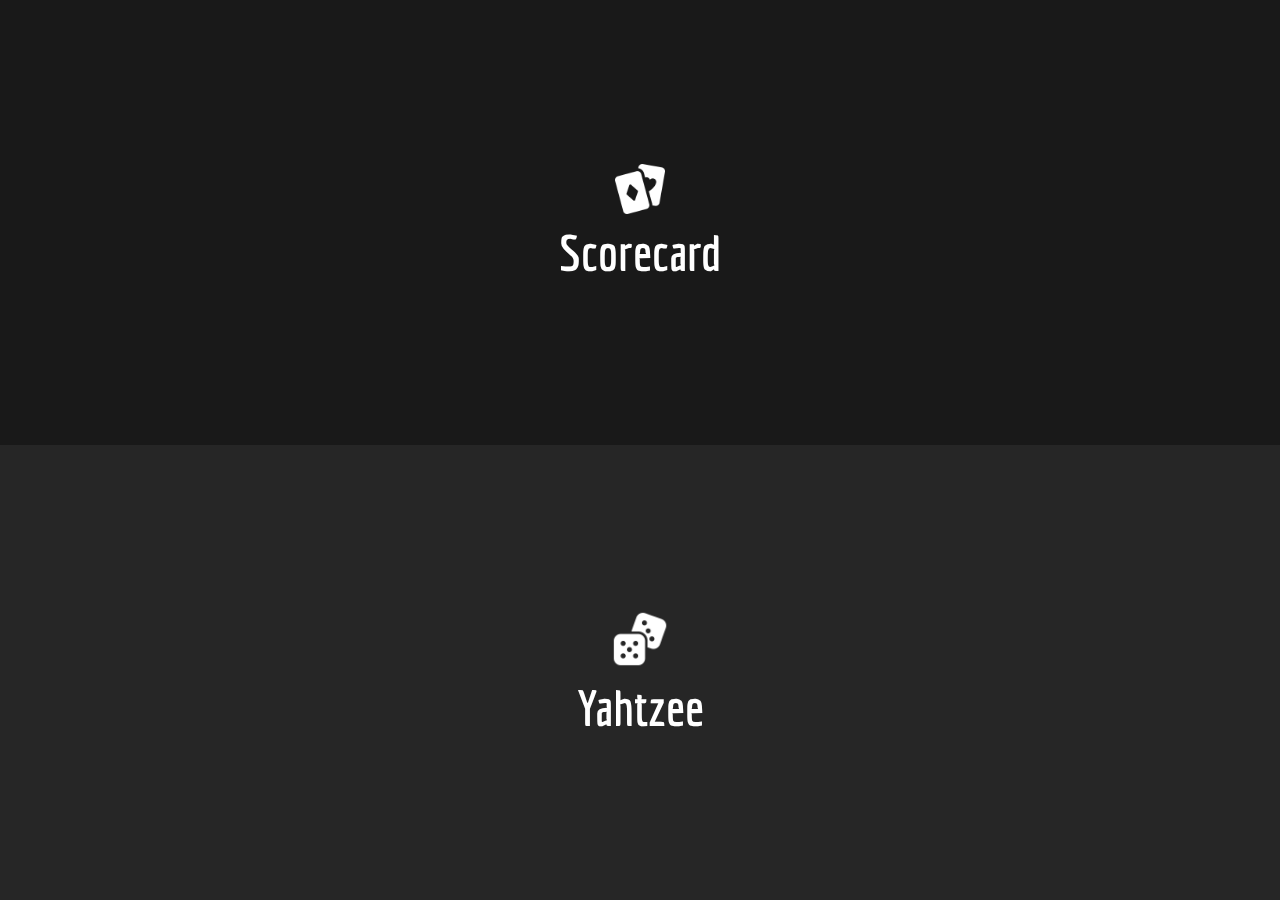
<file: score/index.html>
<!DOCTYPE html>
<html lang="en">
<head>
  <meta charset="UTF-8">
  <meta name="viewport" content="width=device-width, initial-scale=1.0">
  <title>Scorecard</title>
  <link href="https://fonts.googleapis.com/css?family=Economica&display=swap" rel="stylesheet">

  <!-- Icons for various platforms -->
  <link rel="icon" href="/score/assets/images/favicon.ico" type="image/x-icon">
  <link rel="apple-touch-icon" sizes="180x180" href="/score/assets/images/icon-180.png">
  <link rel="icon" type="image/png" sizes="192x192" href="/score/assets/images/icon-192.png">
  <link rel="icon" type="image/png" sizes="512x512" href="/score/assets/images/icon-512.png">

  <!-- Web Manifest for Android -->
  <link rel="manifest" href="/score/assets/manifest.json">

  <style>
    * {
      margin: 0;
      padding: 0;
      box-sizing: border-box;
    }

    html, body {
      height: 100%;
    }

    body {
      display: grid;
      grid-template-rows: repeat(auto-fit, 1fr);
      height: 100vh; /* Full viewport height */
      /* Add this line to remove tap highlight on mobile */
      -webkit-tap-highlight-color: rgba(0,0,0,0);
    }

    a {
      text-decoration: none;
      /* Add this line to ensure links also do not show highlight */
      -webkit-tap-highlight-color: rgba(0,0,0,0);
    }

    .section {
      display: flex;
      justify-content: center;
      align-items: center;
      text-align: center;
      color: white;
    }

    .section:nth-child(odd) {
      background-color: rgba(0, 0, 0, 0.9);
    }
    .section:nth-child(even) {
      background-color: rgba(0, 0, 0, 0.85);
    }

    h1 {
      font-size: 50px;
      font-family: 'Economica', sans-serif;
    }
  </style>
</head>
<body>
  <a href="/score/scorecard" class="section">
    <h1>
      <img src="/score/assets/images/cards.png" alt="Playing Cards" style="height: 50px; width: auto; filter: brightness(0) invert(1);"><br>
      Scorecard
    </h1>
  </a>
  <a href="/score/yahtzee" class="section">
    <h1>
      <img src="/score/assets/images/dice.png" alt="Dice" style="height: 60px; width: auto; filter: brightness(0) invert(1);"><br>
      Yahtzee
    </h1>
  </a>
</body>
</html>
</file>
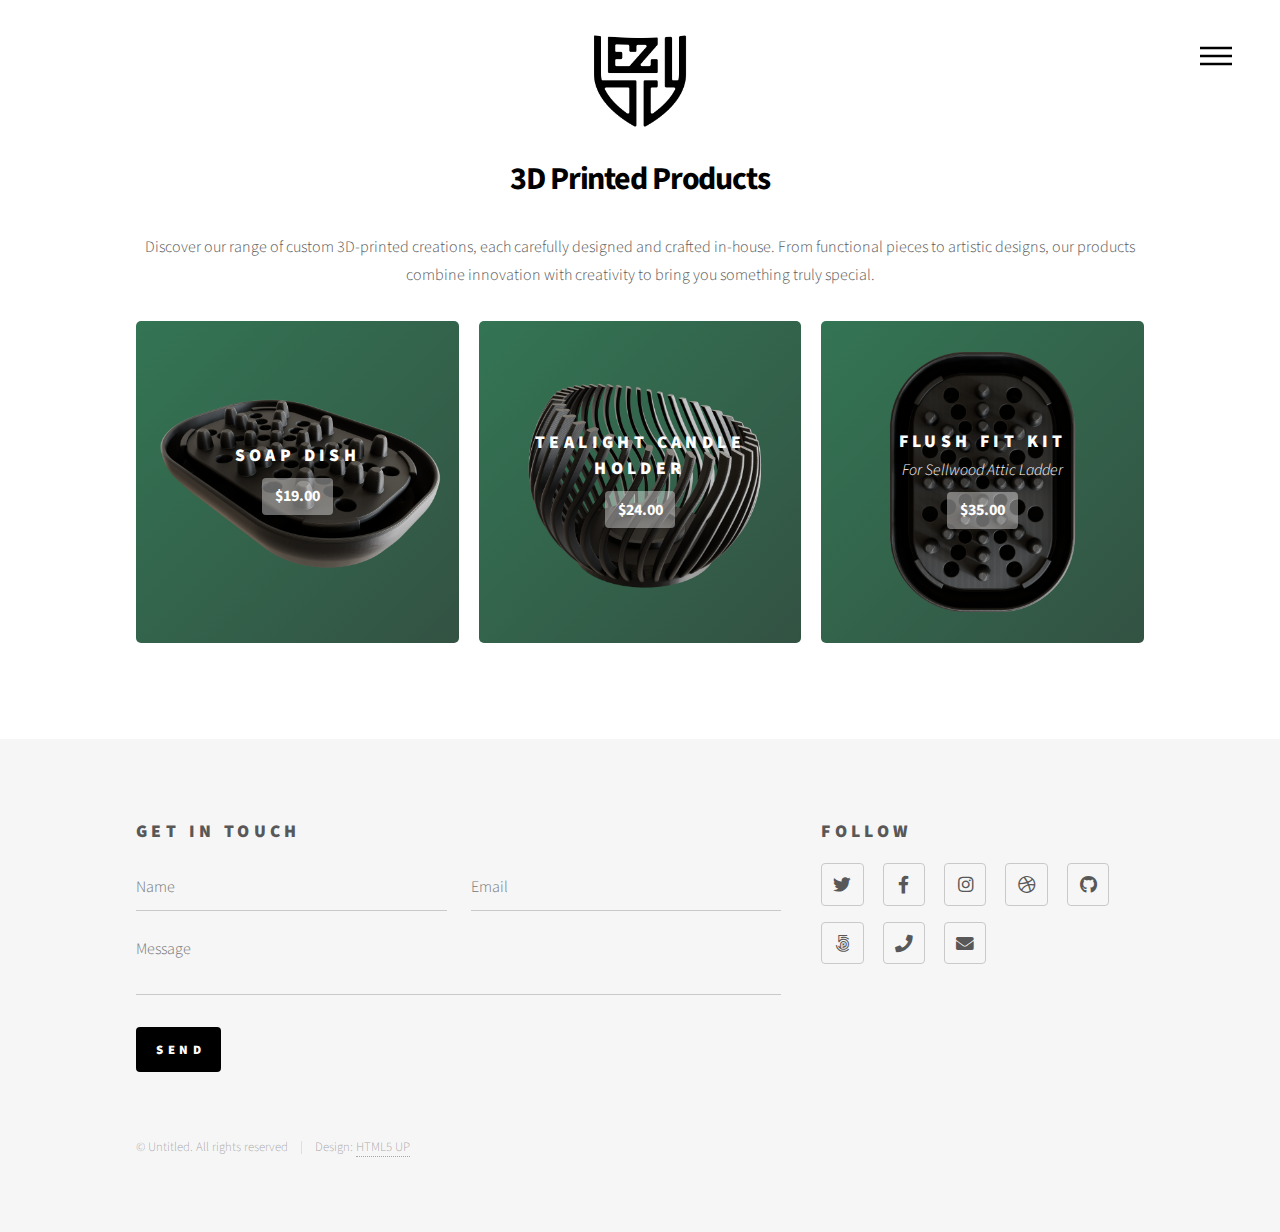
<file: 3d-printed-products.html>
<!DOCTYPE HTML>
<html lang="en"></html>
<html>
	<head>
		<title>3D Print Products</title>
		<meta charset="utf-8" />
		<meta name="viewport" content="width=device-width, initial-scale=1, user-scalable=no" />
		<link rel="stylesheet" href="assets/css/main.css" />
		<noscript><link rel="stylesheet" href="assets/css/noscript.css" /></noscript>
	</head>
	<body class="is-preload">
		<!-- Wrapper -->
			<div id="wrapper">

				<!-- Header -->
					<header id="header">
						<div class="inner">

							<!-- Logo -->
								<a href="/" class="logo">
									<span class="symbol"><img src="images/bezy-logo.png" alt="" /></span><span class="title"></span>
								</a>

							<!-- Nav -->
								<nav>
									<ul>
										<li><a href="#menu">Menu</a></li>
									</ul>
								</nav>

						</div>
					</header>

		<!-- Menu -->
		<nav id="menu">
			<h2>Menu</h2>
			<ul>
				<li><a href="/">Home</a></li>
				<li><a href="3d-printed-products.html">3D Print Products</a></li>
				<li><a href="3d-printing-service.html">3D printing Service</a></li>
				<li><a href="cad-design.html">CAD Design</a></li>
				<li><a href="3d-rendering.html">3D Rendering</a></li>
				<li><a href="about.html">About</a></li>
				<li><a href="contact.html">Contact</a></li>
			</ul>
		</nav>

				<!-- Main -->
				<div id="main">
					<div class="inner">
						<header>
							<h1>3D Printed Products</h1>
							<p class="center-text">Discover our range of custom 3D-printed creations, each carefully designed and crafted in-house. From functional pieces to artistic designs, our products combine innovation with creativity to bring you something truly special.</p>
						</header>
						<section class="tiles">
							<article class="style00">
								<span class="image">
									<img src="images/products/soap-dish-set/1.png" alt="" />
								</span>
								<a href="product.html?product=soap-dish-set">
									<h2>Soap Dish</h2>
									<div class="price">$19.00</div>
									<div class="content">
										<p>Short description</p>
									</div>
								</a>
							</article>
							<article class="style00">
								<span class="image">
									<img src="images/products/tealight-candle-holder/1.png" alt="" />
								</span>
								<a href="product.html?product=tealight-candle-holder">
									<h2>Tealight Candle Holder</h2>
									<div class="price">$24.00</div>
									<div class="content">
										<p>Short description</p>
									</div>
								</a>
							</article>
							<article class="style00">
								<span class="image">
									<img src="images/products/soap-dish-set/3.png" alt="" />
								</span>
								<a href="product.html">
									<h2>Flush Fit Kit</h2>
									<i>For Sellwood Attic Ladder</i>
									<div class="price">$35.00</div>
									<div class="content">
										<p>Short description</p>
									</div>
								</a>
							</article>
						</section>
					</div>
				</div>

				<!-- Footer -->
					<footer id="footer">
						<div class="inner">
							<section>
								<h2>Get in touch</h2>
								<form method="post" action="#">
									<div class="fields">
										<div class="field half">
											<input type="text" name="name" id="name" placeholder="Name" />
										</div>
										<div class="field half">
											<input type="email" name="email" id="email" placeholder="Email" />
										</div>
										<div class="field">
											<textarea name="message" id="message" placeholder="Message"></textarea>
										</div>
									</div>
									<ul class="actions">
										<li><input type="submit" value="Send" class="primary" /></li>
									</ul>
								</form>
							</section>
							<section>
								<h2>Follow</h2>
								<ul class="icons">
									<li><a href="#" class="icon brands style2 fa-twitter"><span class="label">Twitter</span></a></li>
									<li><a href="#" class="icon brands style2 fa-facebook-f"><span class="label">Facebook</span></a></li>
									<li><a href="#" class="icon brands style2 fa-instagram"><span class="label">Instagram</span></a></li>
									<li><a href="#" class="icon brands style2 fa-dribbble"><span class="label">Dribbble</span></a></li>
									<li><a href="#" class="icon brands style2 fa-github"><span class="label">GitHub</span></a></li>
									<li><a href="#" class="icon brands style2 fa-500px"><span class="label">500px</span></a></li>
									<li><a href="#" class="icon solid style2 fa-phone"><span class="label">Phone</span></a></li>
									<li><a href="#" class="icon solid style2 fa-envelope"><span class="label">Email</span></a></li>
								</ul>
							</section>
							<ul class="copyright">
								<li>&copy; Untitled. All rights reserved</li><li>Design: <a href="http://html5up.net">HTML5 UP</a></li>
							</ul>
						</div>
					</footer>

			</div>

		<!-- Scripts -->
			<script src="assets/js/jquery.min.js"></script>
			<script src="assets/js/browser.min.js"></script>
			<script src="assets/js/breakpoints.min.js"></script>
			<script src="assets/js/util.js"></script>
			<script src="assets/js/main.js"></script>

	</body>
</html>
</file>
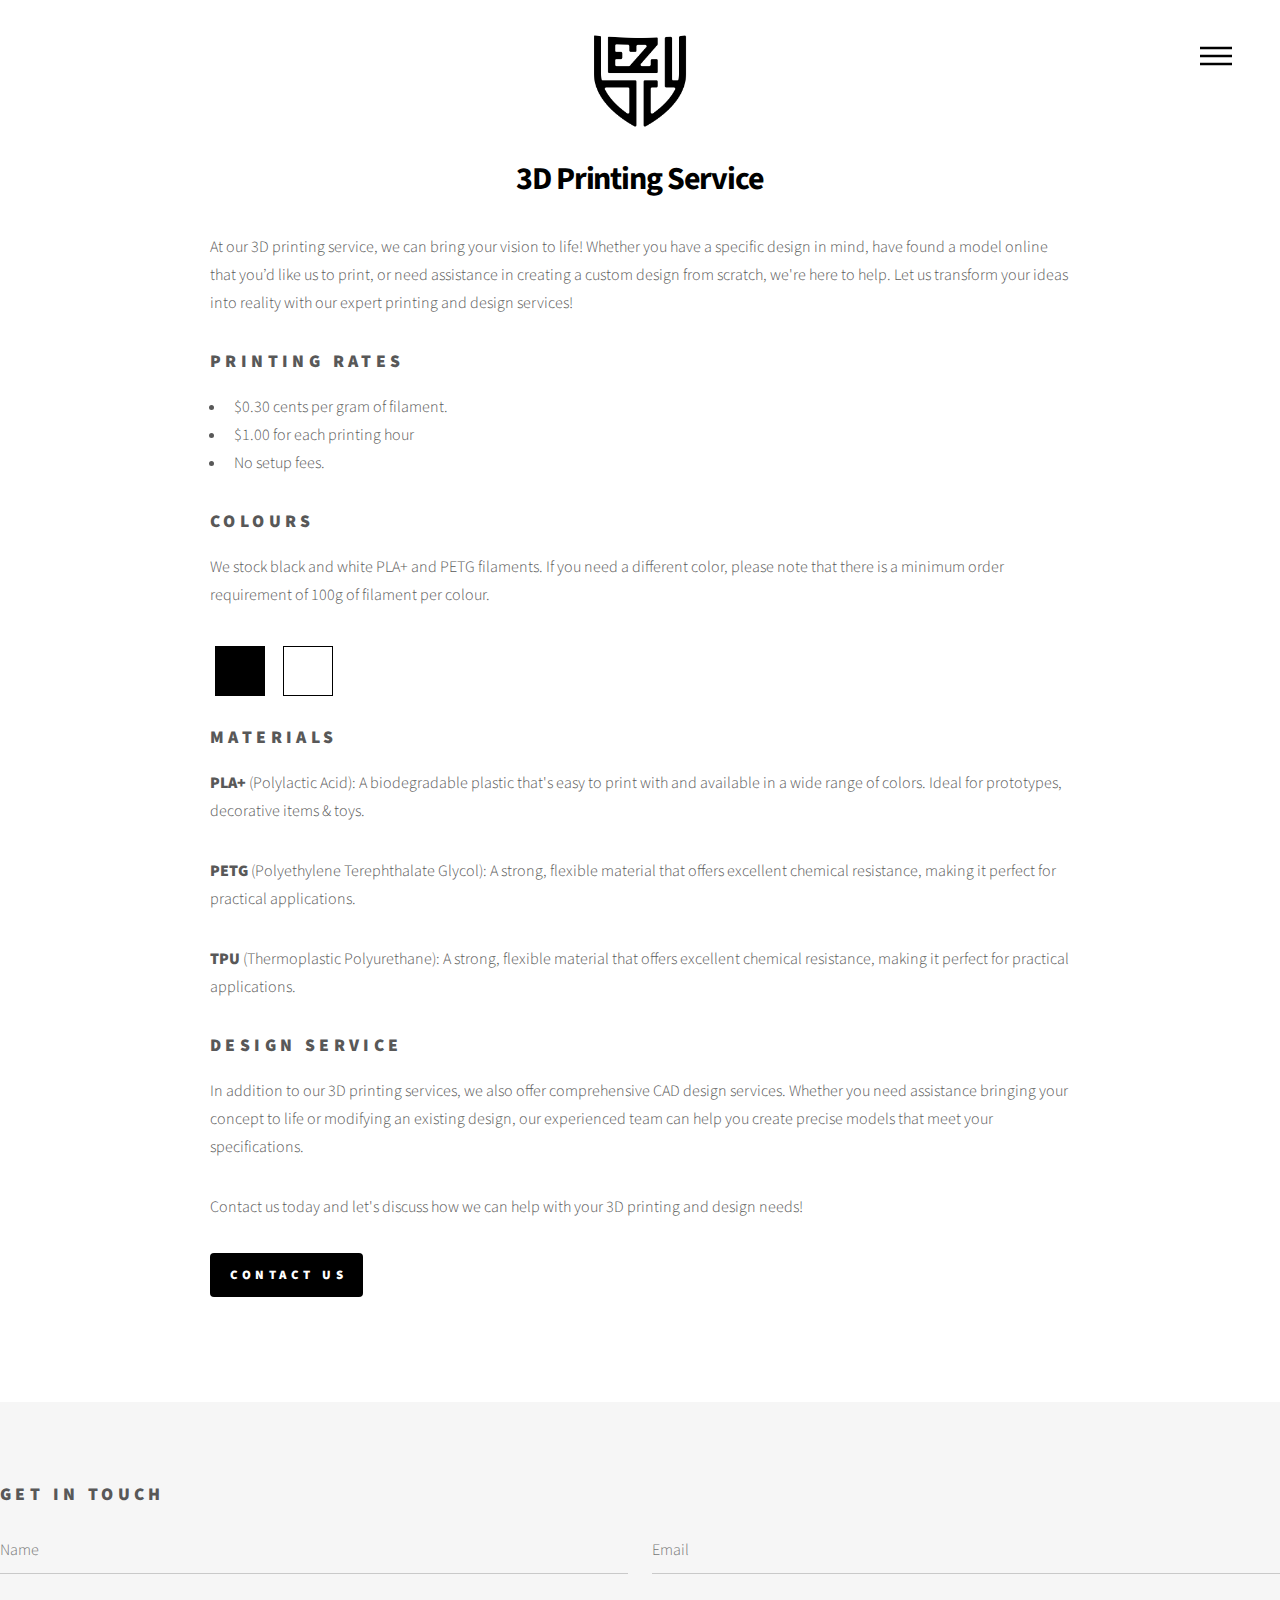
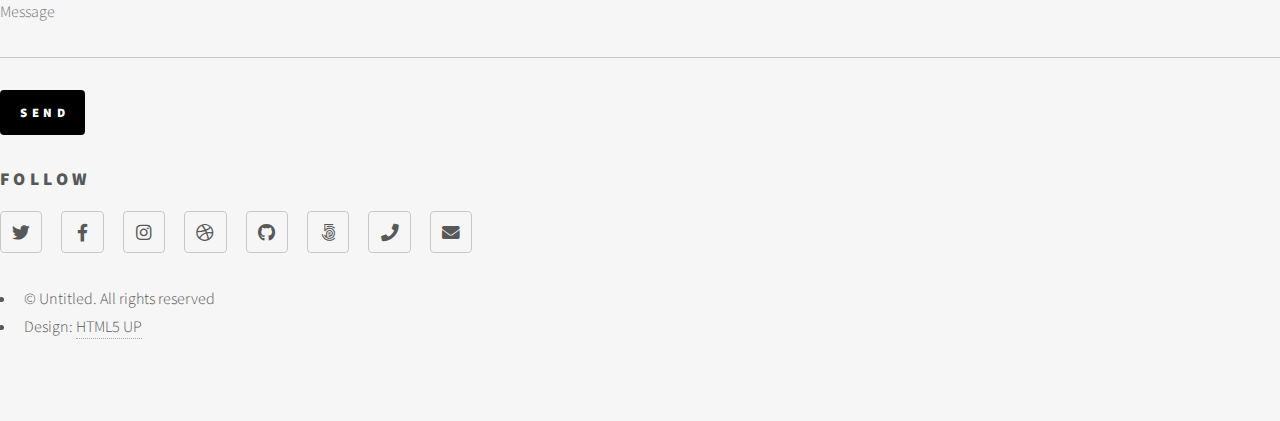
<file: 3d-printing-service.html>
<!DOCTYPE HTML>
<html lang="en">

</html>
<html>

<head>
	<title>Generic - Phantom by HTML5 UP</title>
	<meta charset="utf-8" />
	<meta name="viewport" content="width=device-width, initial-scale=1, user-scalable=no" />
	<link rel="stylesheet" href="assets/css/main.css" />
	<noscript>
		<link rel="stylesheet" href="assets/css/noscript.css" />
	</noscript>
</head>

<body class="is-preload">
	<!-- Wrapper -->
	<div id="wrapper">

		<!-- Header -->
		<header id="header">
			<div class="inner">

				<!-- Logo -->
				<a href="/" class="logo">
					<span class="symbol"><img src="images/bezy-logo.png" alt="" /></span><span class="title"></span>
				</a>

				<!-- Nav -->
				<nav>
					<ul>
						<li><a href="#menu">Menu</a></li>
					</ul>
				</nav>

			</div>
		</header>

		<!-- Menu -->
		<nav id="menu">
			<h2>Menu</h2>
			<ul>
				<li><a href="/">Home</a></li>
				<li><a href="3d-printed-products.html">3D Print Products</a></li>
				<li><a href="3d-printing-service.html">3D printing Service</a></li>
				<li><a href="cad-design.html">CAD Design</a></li>
				<li><a href="3d-rendering.html">3D Rendering</a></li>
				<li><a href="about.html">About</a></li>
				<li><a href="contact.html">Contact</a></li>
			</ul>
		</nav>
		<!-- Main -->
		<div id="main">
			<div class="inner-custom">
				<h1>3D Printing Service</h1>
				<p>At our 3D printing service, we can bring your vision to life! Whether you have a specific design in mind, have found a model online that you’d like us to print, or need assistance in creating a custom design from scratch, we're here to help. Let us transform your ideas into reality with our expert printing and design services!</p>
				<h2>Printing Rates</h2>
				<ul>
					<li>$0.30 cents per gram of filament.</li>
					<li>$1.00 for each printing hour</li>
					<li>No setup fees.</li>
				</ul>
				<h2>Colours</h2>
				<p>We stock black and white PLA+ and PETG filaments. If you need a different color, please note that there is a minimum order requirement of 100g of filament per colour.</p>
				<div class="colour-container">
					<div class="colours black"></div>
					<div class="colours white"></div>
				</div>
				<h2>Materials</h2>
				<p><strong>PLA+</strong> (Polylactic Acid): A biodegradable plastic that's easy to print with and
					available in a wide range of colors. Ideal for prototypes, decorative items & toys.</p>
				<p><strong>PETG</strong> (Polyethylene Terephthalate Glycol): A strong, flexible material that offers
					excellent chemical resistance, making it perfect for practical applications.</p>
					<p><strong>TPU</strong> (Thermoplastic Polyurethane): A strong, flexible material that offers
						excellent chemical resistance, making it perfect for practical applications.</p>
				<h2>Design Service</h2>
				<p>In addition to our 3D printing services, we also offer comprehensive CAD design services. Whether you
					need assistance bringing your concept to life or modifying an existing design, our experienced team
					can help you create precise models that meet your specifications.
					<p>Contact us today and let's discuss how we can help with your 3D printing and design needs!</p>
					<a href="#" class="button primary">Contact us</a>
			</div>
		</div>

		<!-- Footer -->
		<footer id="footer">
			<div class="innerCustom">
				<section>
					<h2>Get in touch</h2>
					<form method="post" action="#">
						<div class="fields">
							<div class="field half">
								<input type="text" name="name" id="name" placeholder="Name" />
							</div>
							<div class="field half">
								<input type="email" name="email" id="email" placeholder="Email" />
							</div>
							<div class="field">
								<textarea name="message" id="message" placeholder="Message"></textarea>
							</div>
						</div>
						<ul class="actions">
							<li><input type="submit" value="Send" class="primary" /></li>
						</ul>
					</form>
				</section>
				<section>
					<h2>Follow</h2>
					<ul class="icons">
						<li><a href="#" class="icon brands style2 fa-twitter"><span class="label">Twitter</span></a>
						</li>
						<li><a href="#" class="icon brands style2 fa-facebook-f"><span class="label">Facebook</span></a>
						</li>
						<li><a href="#" class="icon brands style2 fa-instagram"><span class="label">Instagram</span></a>
						</li>
						<li><a href="#" class="icon brands style2 fa-dribbble"><span class="label">Dribbble</span></a>
						</li>
						<li><a href="#" class="icon brands style2 fa-github"><span class="label">GitHub</span></a></li>
						<li><a href="#" class="icon brands style2 fa-500px"><span class="label">500px</span></a></li>
						<li><a href="#" class="icon solid style2 fa-phone"><span class="label">Phone</span></a></li>
						<li><a href="#" class="icon solid style2 fa-envelope"><span class="label">Email</span></a></li>
					</ul>
				</section>
				<ul class="copyright">
					<li>&copy; Untitled. All rights reserved</li>
					<li>Design: <a href="http://html5up.net">HTML5 UP</a></li>
				</ul>
			</div>
		</footer>

	</div>

	<!-- Scripts -->
	<script src="assets/js/jquery.min.js"></script>
	<script src="assets/js/browser.min.js"></script>
	<script src="assets/js/breakpoints.min.js"></script>
	<script src="assets/js/util.js"></script>
	<script src="assets/js/main.js"></script>

</body>

</html>

<style>	.colours {
	width: 50px;
	height: 50px;
	border: 1px solid black;
	display: inline-block;
	margin-bottom: 20px;
	margin-right: 10px;
}
.black {
	background-color: black;
}
.white {
	background-color: white;
	border: 1px solid black;
}</style>
</file>
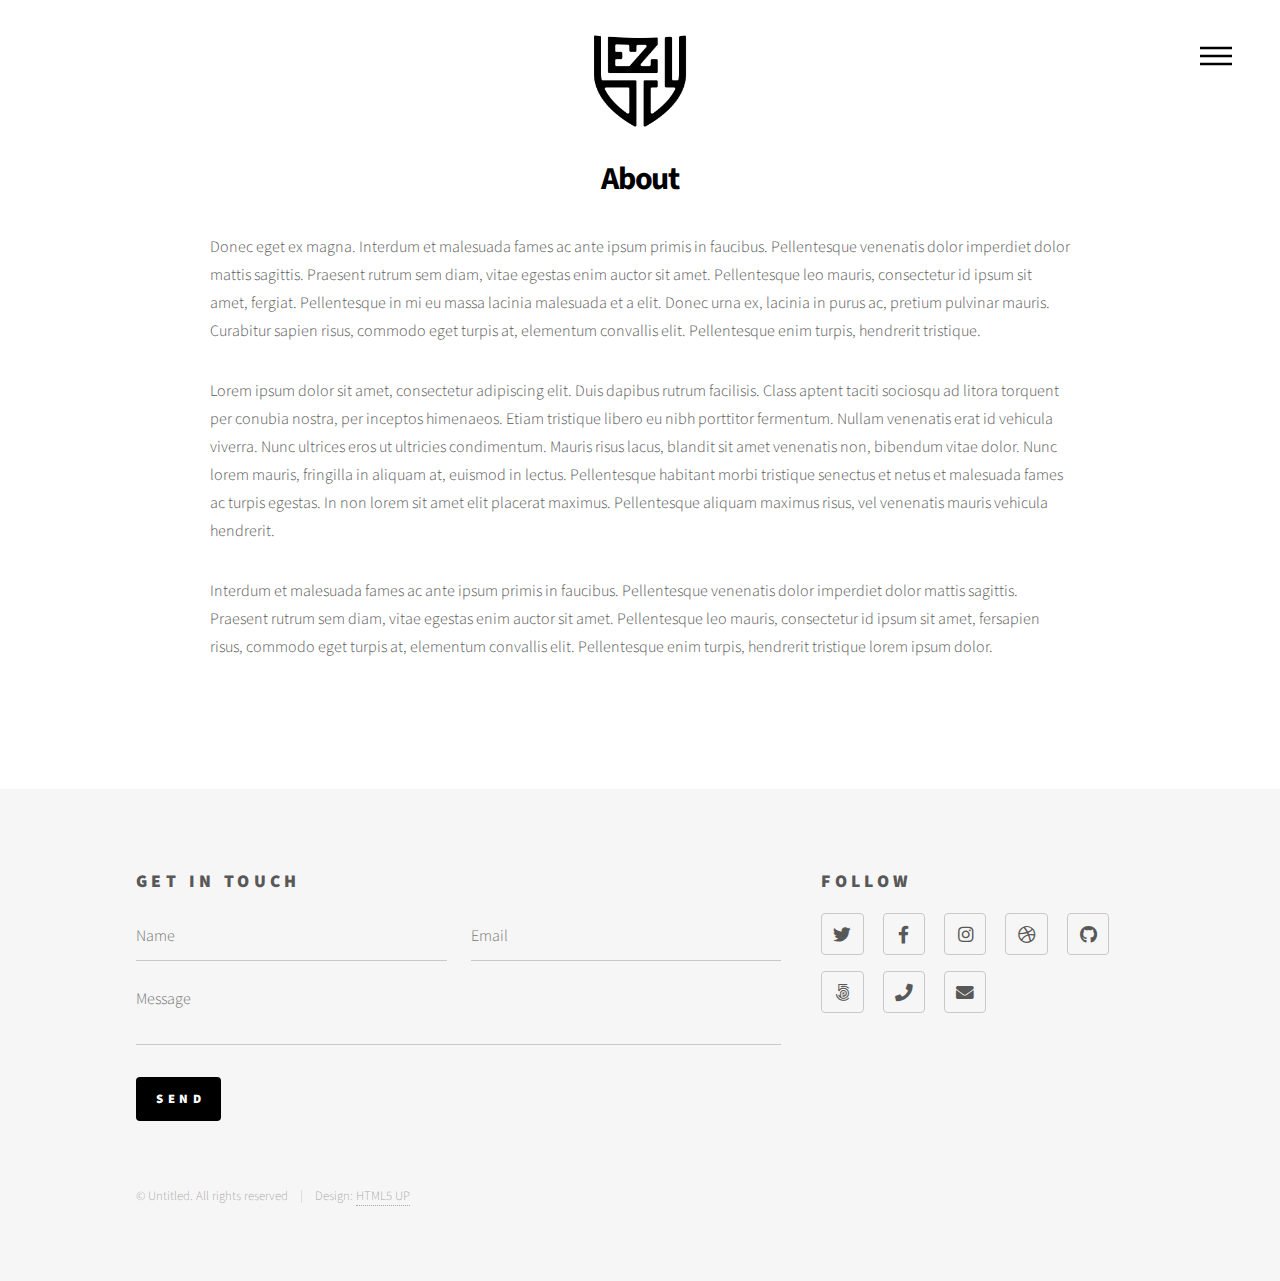
<file: about.html>
<!DOCTYPE HTML>
<html lang="en"></html>
<html>
	<head>
		<title>Generic - Phantom by HTML5 UP</title>
		<meta charset="utf-8" />
		<meta name="viewport" content="width=device-width, initial-scale=1, user-scalable=no" />
		<link rel="stylesheet" href="assets/css/main.css" />
		<noscript><link rel="stylesheet" href="assets/css/noscript.css" /></noscript>
	</head>
	<body class="is-preload">
		<!-- Wrapper -->
			<div id="wrapper">

				<!-- Header -->
					<header id="header">
						<div class="inner">

							<!-- Logo -->
								<a href="/" class="logo">
									<span class="symbol"><img src="images/bezy-logo.png" alt="" /></span><span class="title"></span>
								</a>

							<!-- Nav -->
								<nav>
									<ul>
										<li><a href="#menu">Menu</a></li>
									</ul>
								</nav>

						</div>
					</header>

				<!-- Menu -->
					<nav id="menu">
						<h2>Menu</h2>
						<ul>
							<li><a href="/">Home</a></li>
							<li><a href="3d-printed-products.html">3D Print Products</a></li>
							<li><a href="3d-printing-service.html">3D printing Service</a></li>
							<li><a href="cad-design.html">CAD Design</a></li>
							<li><a href="3d-rendering.html">3D Rendering</a></li>
							<li><a href="about.html">About</a></li>
							<li><a href="contact.html">Contact</a></li>
						</ul>
					</nav>

				<!-- Main -->
					<div id="main">
						<div class="inner-custom">
							<h1>About</h1>
							<p>Donec eget ex magna. Interdum et malesuada fames ac ante ipsum primis in faucibus. Pellentesque venenatis dolor imperdiet dolor mattis sagittis. Praesent rutrum sem diam, vitae egestas enim auctor sit amet. Pellentesque leo mauris, consectetur id ipsum sit amet, fergiat. Pellentesque in mi eu massa lacinia malesuada et a elit. Donec urna ex, lacinia in purus ac, pretium pulvinar mauris. Curabitur sapien risus, commodo eget turpis at, elementum convallis elit. Pellentesque enim turpis, hendrerit tristique.</p>
							<p>Lorem ipsum dolor sit amet, consectetur adipiscing elit. Duis dapibus rutrum facilisis. Class aptent taciti sociosqu ad litora torquent per conubia nostra, per inceptos himenaeos. Etiam tristique libero eu nibh porttitor fermentum. Nullam venenatis erat id vehicula viverra. Nunc ultrices eros ut ultricies condimentum. Mauris risus lacus, blandit sit amet venenatis non, bibendum vitae dolor. Nunc lorem mauris, fringilla in aliquam at, euismod in lectus. Pellentesque habitant morbi tristique senectus et netus et malesuada fames ac turpis egestas. In non lorem sit amet elit placerat maximus. Pellentesque aliquam maximus risus, vel venenatis mauris vehicula hendrerit.</p>
							<p>Interdum et malesuada fames ac ante ipsum primis in faucibus. Pellentesque venenatis dolor imperdiet dolor mattis sagittis. Praesent rutrum sem diam, vitae egestas enim auctor sit amet. Pellentesque leo mauris, consectetur id ipsum sit amet, fersapien risus, commodo eget turpis at, elementum convallis elit. Pellentesque enim turpis, hendrerit tristique lorem ipsum dolor.</p>
						</div>
					</div>

				<!-- Footer -->
					<footer id="footer">
						<div class="inner">
							<section>
								<h2>Get in touch</h2>
								<form method="post" action="#">
									<div class="fields">
										<div class="field half">
											<input type="text" name="name" id="name" placeholder="Name" />
										</div>
										<div class="field half">
											<input type="email" name="email" id="email" placeholder="Email" />
										</div>
										<div class="field">
											<textarea name="message" id="message" placeholder="Message"></textarea>
										</div>
									</div>
									<ul class="actions">
										<li><input type="submit" value="Send" class="primary" /></li>
									</ul>
								</form>
							</section>
							<section>
								<h2>Follow</h2>
								<ul class="icons">
									<li><a href="#" class="icon brands style2 fa-twitter"><span class="label">Twitter</span></a></li>
									<li><a href="#" class="icon brands style2 fa-facebook-f"><span class="label">Facebook</span></a></li>
									<li><a href="#" class="icon brands style2 fa-instagram"><span class="label">Instagram</span></a></li>
									<li><a href="#" class="icon brands style2 fa-dribbble"><span class="label">Dribbble</span></a></li>
									<li><a href="#" class="icon brands style2 fa-github"><span class="label">GitHub</span></a></li>
									<li><a href="#" class="icon brands style2 fa-500px"><span class="label">500px</span></a></li>
									<li><a href="#" class="icon solid style2 fa-phone"><span class="label">Phone</span></a></li>
									<li><a href="#" class="icon solid style2 fa-envelope"><span class="label">Email</span></a></li>
								</ul>
							</section>
							<ul class="copyright">
								<li>&copy; Untitled. All rights reserved</li><li>Design: <a href="http://html5up.net">HTML5 UP</a></li>
							</ul>
						</div>
					</footer>

			</div>

		<!-- Scripts -->
			<script src="assets/js/jquery.min.js"></script>
			<script src="assets/js/browser.min.js"></script>
			<script src="assets/js/breakpoints.min.js"></script>
			<script src="assets/js/util.js"></script>
			<script src="assets/js/main.js"></script>

	</body>
</html>
</file>
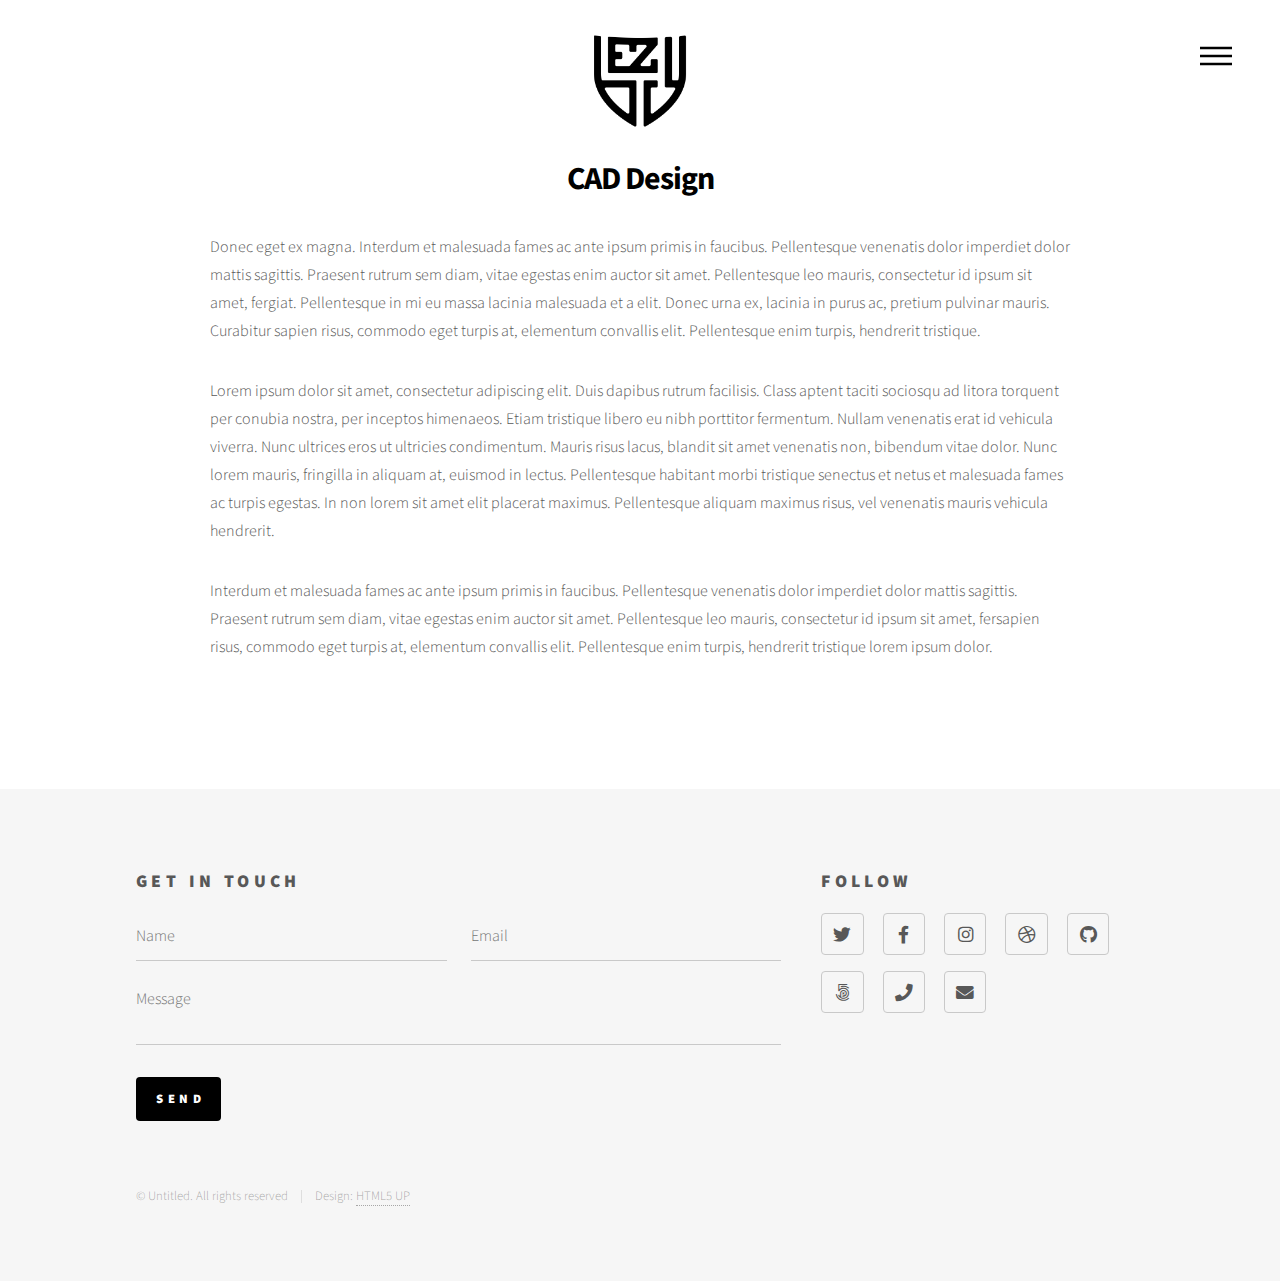
<file: cad-design.html>
<!DOCTYPE HTML>
<html lang="en"></html>
<html>
	<head>
		<title>Generic - Phantom by HTML5 UP</title>
		<meta charset="utf-8" />
		<meta name="viewport" content="width=device-width, initial-scale=1, user-scalable=no" />
		<link rel="stylesheet" href="assets/css/main.css" />
		<noscript><link rel="stylesheet" href="assets/css/noscript.css" /></noscript>
	</head>
	<body class="is-preload">
		<!-- Wrapper -->
			<div id="wrapper">

				<!-- Header -->
					<header id="header">
						<div class="inner">

							<!-- Logo -->
								<a href="/" class="logo">
									<span class="symbol"><img src="images/bezy-logo.png" alt="" /></span><span class="title"></span>
								</a>

							<!-- Nav -->
								<nav>
									<ul>
										<li><a href="#menu">Menu</a></li>
									</ul>
								</nav>

						</div>
					</header>

				<!-- Menu -->
					<nav id="menu">
						<h2>Menu</h2>
						<ul>
							<li><a href="/">Home</a></li>
							<li><a href="3d-printed-products.html">3D Print Products</a></li>
							<li><a href="3d-printing-service.html">3D printing Service</a></li>
							<li><a href="cad-design.html">CAD Design</a></li>
							<li><a href="3d-rendering.html">3D Rendering</a></li>
							<li><a href="about.html">About</a></li>
							<li><a href="contact.html">Contact</a></li>
						</ul>
					</nav>

				<!-- Main -->
					<div id="main">
						<div class="inner-custom">
							<h1>CAD Design</h1>
							<p>Donec eget ex magna. Interdum et malesuada fames ac ante ipsum primis in faucibus. Pellentesque venenatis dolor imperdiet dolor mattis sagittis. Praesent rutrum sem diam, vitae egestas enim auctor sit amet. Pellentesque leo mauris, consectetur id ipsum sit amet, fergiat. Pellentesque in mi eu massa lacinia malesuada et a elit. Donec urna ex, lacinia in purus ac, pretium pulvinar mauris. Curabitur sapien risus, commodo eget turpis at, elementum convallis elit. Pellentesque enim turpis, hendrerit tristique.</p>
							<p>Lorem ipsum dolor sit amet, consectetur adipiscing elit. Duis dapibus rutrum facilisis. Class aptent taciti sociosqu ad litora torquent per conubia nostra, per inceptos himenaeos. Etiam tristique libero eu nibh porttitor fermentum. Nullam venenatis erat id vehicula viverra. Nunc ultrices eros ut ultricies condimentum. Mauris risus lacus, blandit sit amet venenatis non, bibendum vitae dolor. Nunc lorem mauris, fringilla in aliquam at, euismod in lectus. Pellentesque habitant morbi tristique senectus et netus et malesuada fames ac turpis egestas. In non lorem sit amet elit placerat maximus. Pellentesque aliquam maximus risus, vel venenatis mauris vehicula hendrerit.</p>
							<p>Interdum et malesuada fames ac ante ipsum primis in faucibus. Pellentesque venenatis dolor imperdiet dolor mattis sagittis. Praesent rutrum sem diam, vitae egestas enim auctor sit amet. Pellentesque leo mauris, consectetur id ipsum sit amet, fersapien risus, commodo eget turpis at, elementum convallis elit. Pellentesque enim turpis, hendrerit tristique lorem ipsum dolor.</p>
						</div>
					</div>

				<!-- Footer -->
					<footer id="footer">
						<div class="inner">
							<section>
								<h2>Get in touch</h2>
								<form method="post" action="#">
									<div class="fields">
										<div class="field half">
											<input type="text" name="name" id="name" placeholder="Name" />
										</div>
										<div class="field half">
											<input type="email" name="email" id="email" placeholder="Email" />
										</div>
										<div class="field">
											<textarea name="message" id="message" placeholder="Message"></textarea>
										</div>
									</div>
									<ul class="actions">
										<li><input type="submit" value="Send" class="primary" /></li>
									</ul>
								</form>
							</section>
							<section>
								<h2>Follow</h2>
								<ul class="icons">
									<li><a href="#" class="icon brands style2 fa-twitter"><span class="label">Twitter</span></a></li>
									<li><a href="#" class="icon brands style2 fa-facebook-f"><span class="label">Facebook</span></a></li>
									<li><a href="#" class="icon brands style2 fa-instagram"><span class="label">Instagram</span></a></li>
									<li><a href="#" class="icon brands style2 fa-dribbble"><span class="label">Dribbble</span></a></li>
									<li><a href="#" class="icon brands style2 fa-github"><span class="label">GitHub</span></a></li>
									<li><a href="#" class="icon brands style2 fa-500px"><span class="label">500px</span></a></li>
									<li><a href="#" class="icon solid style2 fa-phone"><span class="label">Phone</span></a></li>
									<li><a href="#" class="icon solid style2 fa-envelope"><span class="label">Email</span></a></li>
								</ul>
							</section>
							<ul class="copyright">
								<li>&copy; Untitled. All rights reserved</li><li>Design: <a href="http://html5up.net">HTML5 UP</a></li>
							</ul>
						</div>
					</footer>

			</div>

		<!-- Scripts -->
			<script src="assets/js/jquery.min.js"></script>
			<script src="assets/js/browser.min.js"></script>
			<script src="assets/js/breakpoints.min.js"></script>
			<script src="assets/js/util.js"></script>
			<script src="assets/js/main.js"></script>

	</body>
</html>
</file>
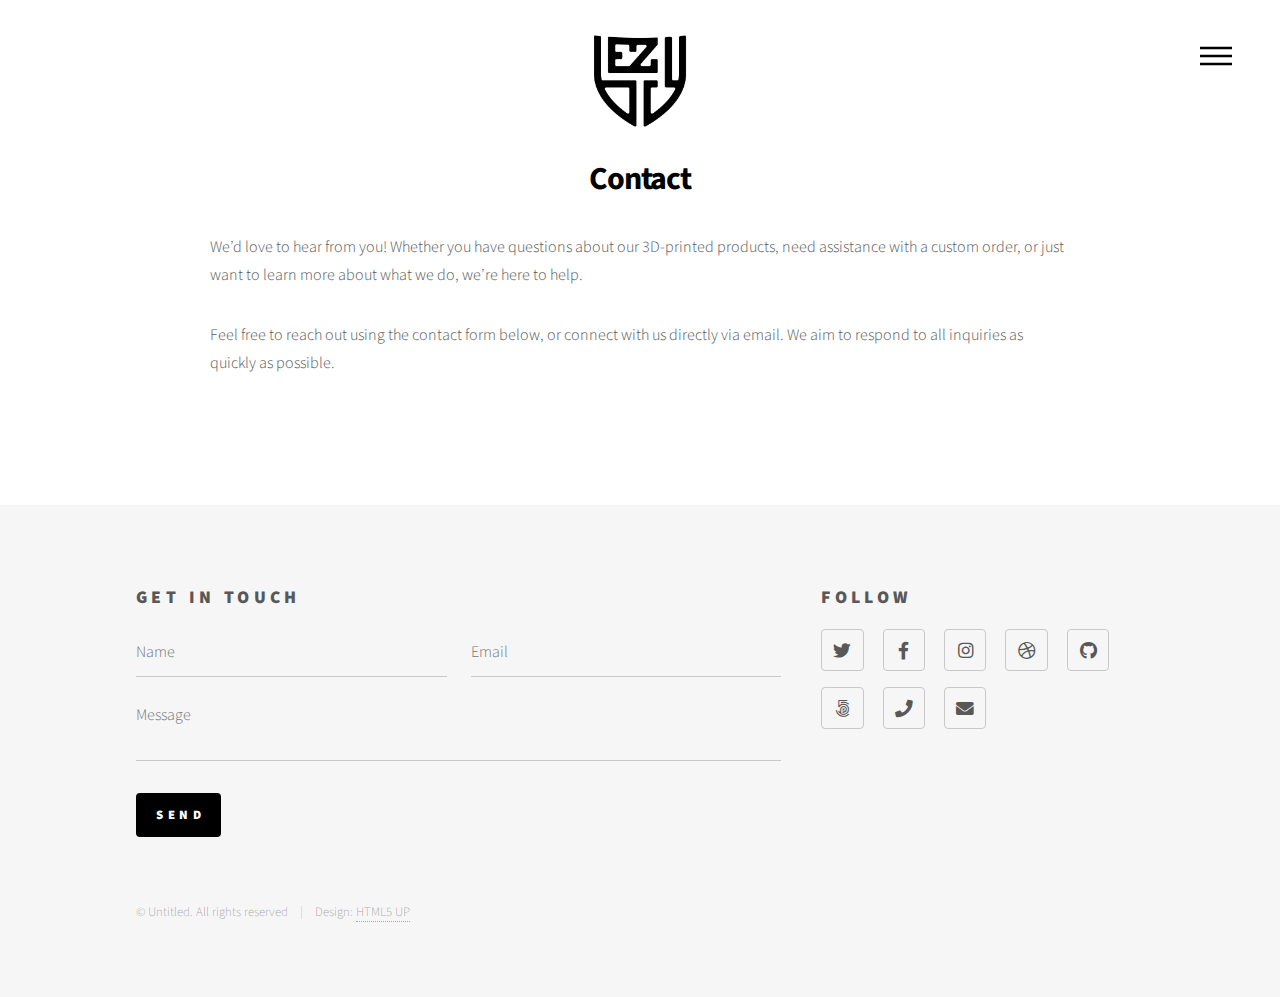
<file: contact.html>
<!DOCTYPE HTML>
<html lang="en"></html>
<html>
	<head>
		<title>Generic - Phantom by HTML5 UP</title>
		<meta charset="utf-8" />
		<meta name="viewport" content="width=device-width, initial-scale=1, user-scalable=no" />
		<link rel="stylesheet" href="assets/css/main.css" />
		<noscript><link rel="stylesheet" href="assets/css/noscript.css" /></noscript>
	</head>
	<body class="is-preload">
		<!-- Wrapper -->
			<div id="wrapper">

				<!-- Header -->
					<header id="header">
						<div class="inner">

							<!-- Logo -->
								<a href="/" class="logo">
									<span class="symbol"><img src="images/bezy-logo.png" alt="" /></span><span class="title"></span>
								</a>

							<!-- Nav -->
								<nav>
									<ul>
										<li><a href="#menu">Menu</a></li>
									</ul>
								</nav>

						</div>
					</header>

				<!-- Menu -->
					<nav id="menu">
						<h2>Menu</h2>
						<ul>
							<li><a href="/">Home</a></li>
							<li><a href="3d-printed-products.html">3D Print Products</a></li>
							<li><a href="3d-printing-service.html">3D printing Service</a></li>
							<li><a href="cad-design.html">CAD Design</a></li>
							<li><a href="3d-rendering.html">3D Rendering</a></li>
							<li><a href="about.html">About</a></li>
							<li><a href="contact.html">Contact</a></li>
						</ul>
					</nav>

				<!-- Main -->
					<div id="main">
						<div class="inner-custom">
							<h1>Contact</h1>
							<p>We’d love to hear from you! Whether you have questions about our 3D-printed products, need assistance with a custom order, or just want to learn more about what we do, we’re here to help.</p>
							<p>Feel free to reach out using the contact form below, or connect with us directly via email. We aim to respond to all inquiries as quickly as possible.</p>
						</div>
					</div>

				<!-- Footer -->
					<footer id="footer">
						<div class="inner">
							<section>
								<h2>Get in touch</h2>
								<form method="post" action="#">
									<div class="fields">
										<div class="field half">
											<input type="text" name="name" id="name" placeholder="Name" />
										</div>
										<div class="field half">
											<input type="email" name="email" id="email" placeholder="Email" />
										</div>
										<div class="field">
											<textarea name="message" id="message" placeholder="Message"></textarea>
										</div>
									</div>
									<ul class="actions">
										<li><input type="submit" value="Send" class="primary" /></li>
									</ul>
								</form>
							</section>
							<section>
								<h2>Follow</h2>
								<ul class="icons">
									<li><a href="#" class="icon brands style2 fa-twitter"><span class="label">Twitter</span></a></li>
									<li><a href="#" class="icon brands style2 fa-facebook-f"><span class="label">Facebook</span></a></li>
									<li><a href="#" class="icon brands style2 fa-instagram"><span class="label">Instagram</span></a></li>
									<li><a href="#" class="icon brands style2 fa-dribbble"><span class="label">Dribbble</span></a></li>
									<li><a href="#" class="icon brands style2 fa-github"><span class="label">GitHub</span></a></li>
									<li><a href="#" class="icon brands style2 fa-500px"><span class="label">500px</span></a></li>
									<li><a href="#" class="icon solid style2 fa-phone"><span class="label">Phone</span></a></li>
									<li><a href="#" class="icon solid style2 fa-envelope"><span class="label">Email</span></a></li>
								</ul>
							</section>
							<ul class="copyright">
								<li>&copy; Untitled. All rights reserved</li><li>Design: <a href="http://html5up.net">HTML5 UP</a></li>
							</ul>
						</div>
					</footer>

			</div>

		<!-- Scripts -->
			<script src="assets/js/jquery.min.js"></script>
			<script src="assets/js/browser.min.js"></script>
			<script src="assets/js/breakpoints.min.js"></script>
			<script src="assets/js/util.js"></script>
			<script src="assets/js/main.js"></script>

	</body>
</html>
</file>
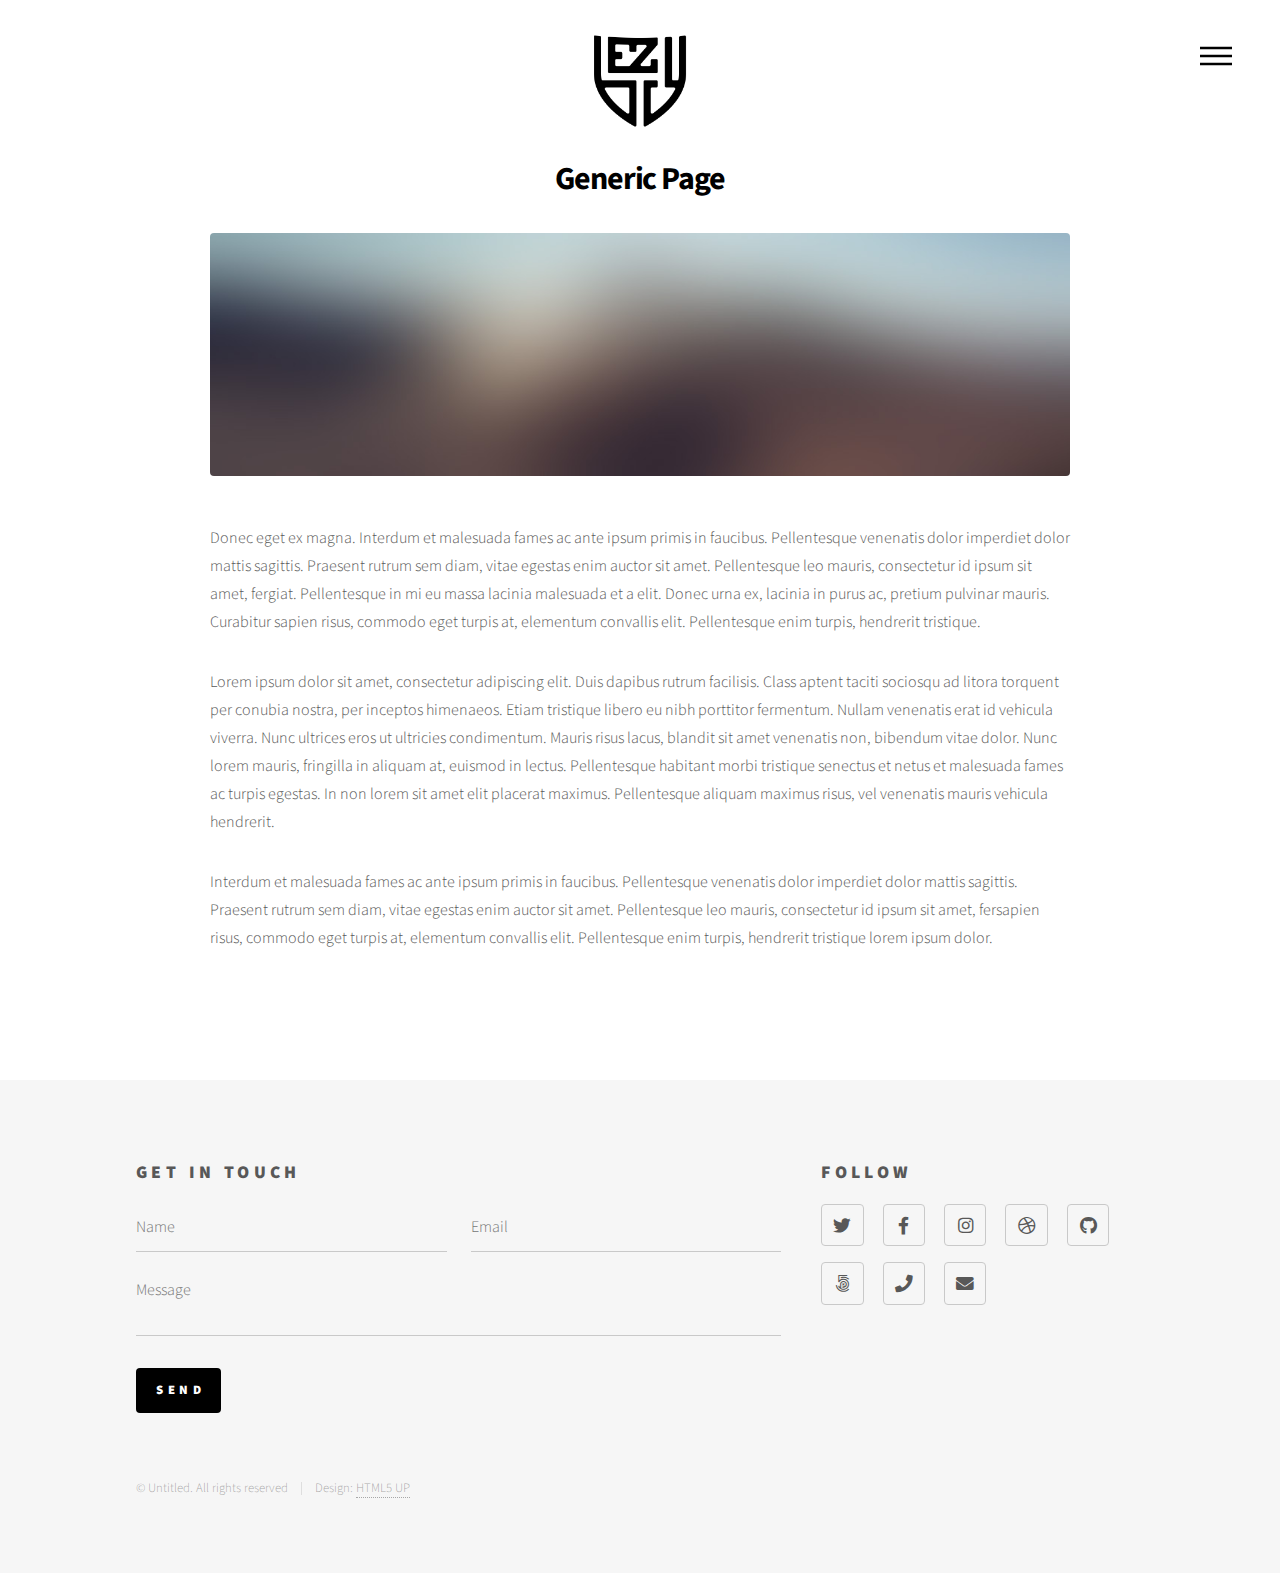
<file: generic.html>
<!DOCTYPE HTML>
<html lang="en"></html>
<html>
	<head>
		<title>Generic - Phantom by HTML5 UP</title>
		<meta charset="utf-8" />
		<meta name="viewport" content="width=device-width, initial-scale=1, user-scalable=no" />
		<link rel="stylesheet" href="assets/css/main.css" />
		<noscript><link rel="stylesheet" href="assets/css/noscript.css" /></noscript>
	</head>
	<body class="is-preload">
		<!-- Wrapper -->
			<div id="wrapper">

				<!-- Header -->
					<header id="header">
						<div class="inner">

							<!-- Logo -->
								<a href="/" class="logo">
									<span class="symbol"><img src="images/bezy-logo.png" alt="" /></span><span class="title"></span>
								</a>

							<!-- Nav -->
								<nav>
									<ul>
										<li><a href="#menu">Menu</a></li>
									</ul>
								</nav>

						</div>
					</header>

				<!-- Menu -->
					<nav id="menu">
						<h2>Menu</h2>
						<ul>
							<li><a href="/">Home</a></li>
							<li><a href="3d-printed-products.html">3D Print Products</a></li>
							<li><a href="3d-printing-service.html">3D printing Service</a></li>
							<li><a href="cad-design.html">CAD Design</a></li>
							<li><a href="3d-rendering.html">3D Rendering</a></li>
							<li><a href="about.html">About</a></li>
							<li><a href="contact.html">Contact</a></li>
						</ul>
					</nav>

				<!-- Main -->
					<div id="main">
						<div class="inner-custom">
							<h1>Generic Page</h1>
							<span class="image main"><img src="images/pic13.jpg" alt="" /></span>
							<p>Donec eget ex magna. Interdum et malesuada fames ac ante ipsum primis in faucibus. Pellentesque venenatis dolor imperdiet dolor mattis sagittis. Praesent rutrum sem diam, vitae egestas enim auctor sit amet. Pellentesque leo mauris, consectetur id ipsum sit amet, fergiat. Pellentesque in mi eu massa lacinia malesuada et a elit. Donec urna ex, lacinia in purus ac, pretium pulvinar mauris. Curabitur sapien risus, commodo eget turpis at, elementum convallis elit. Pellentesque enim turpis, hendrerit tristique.</p>
							<p>Lorem ipsum dolor sit amet, consectetur adipiscing elit. Duis dapibus rutrum facilisis. Class aptent taciti sociosqu ad litora torquent per conubia nostra, per inceptos himenaeos. Etiam tristique libero eu nibh porttitor fermentum. Nullam venenatis erat id vehicula viverra. Nunc ultrices eros ut ultricies condimentum. Mauris risus lacus, blandit sit amet venenatis non, bibendum vitae dolor. Nunc lorem mauris, fringilla in aliquam at, euismod in lectus. Pellentesque habitant morbi tristique senectus et netus et malesuada fames ac turpis egestas. In non lorem sit amet elit placerat maximus. Pellentesque aliquam maximus risus, vel venenatis mauris vehicula hendrerit.</p>
							<p>Interdum et malesuada fames ac ante ipsum primis in faucibus. Pellentesque venenatis dolor imperdiet dolor mattis sagittis. Praesent rutrum sem diam, vitae egestas enim auctor sit amet. Pellentesque leo mauris, consectetur id ipsum sit amet, fersapien risus, commodo eget turpis at, elementum convallis elit. Pellentesque enim turpis, hendrerit tristique lorem ipsum dolor.</p>
						</div>
					</div>

				<!-- Footer -->
					<footer id="footer">
						<div class="inner">
							<section>
								<h2>Get in touch</h2>
								<form method="post" action="#">
									<div class="fields">
										<div class="field half">
											<input type="text" name="name" id="name" placeholder="Name" />
										</div>
										<div class="field half">
											<input type="email" name="email" id="email" placeholder="Email" />
										</div>
										<div class="field">
											<textarea name="message" id="message" placeholder="Message"></textarea>
										</div>
									</div>
									<ul class="actions">
										<li><input type="submit" value="Send" class="primary" /></li>
									</ul>
								</form>
							</section>
							<section>
								<h2>Follow</h2>
								<ul class="icons">
									<li><a href="#" class="icon brands style2 fa-twitter"><span class="label">Twitter</span></a></li>
									<li><a href="#" class="icon brands style2 fa-facebook-f"><span class="label">Facebook</span></a></li>
									<li><a href="#" class="icon brands style2 fa-instagram"><span class="label">Instagram</span></a></li>
									<li><a href="#" class="icon brands style2 fa-dribbble"><span class="label">Dribbble</span></a></li>
									<li><a href="#" class="icon brands style2 fa-github"><span class="label">GitHub</span></a></li>
									<li><a href="#" class="icon brands style2 fa-500px"><span class="label">500px</span></a></li>
									<li><a href="#" class="icon solid style2 fa-phone"><span class="label">Phone</span></a></li>
									<li><a href="#" class="icon solid style2 fa-envelope"><span class="label">Email</span></a></li>
								</ul>
							</section>
							<ul class="copyright">
								<li>&copy; Untitled. All rights reserved</li><li>Design: <a href="http://html5up.net">HTML5 UP</a></li>
							</ul>
						</div>
					</footer>

			</div>

		<!-- Scripts -->
			<script src="assets/js/jquery.min.js"></script>
			<script src="assets/js/browser.min.js"></script>
			<script src="assets/js/breakpoints.min.js"></script>
			<script src="assets/js/util.js"></script>
			<script src="assets/js/main.js"></script>

	</body>
</html>
</file>
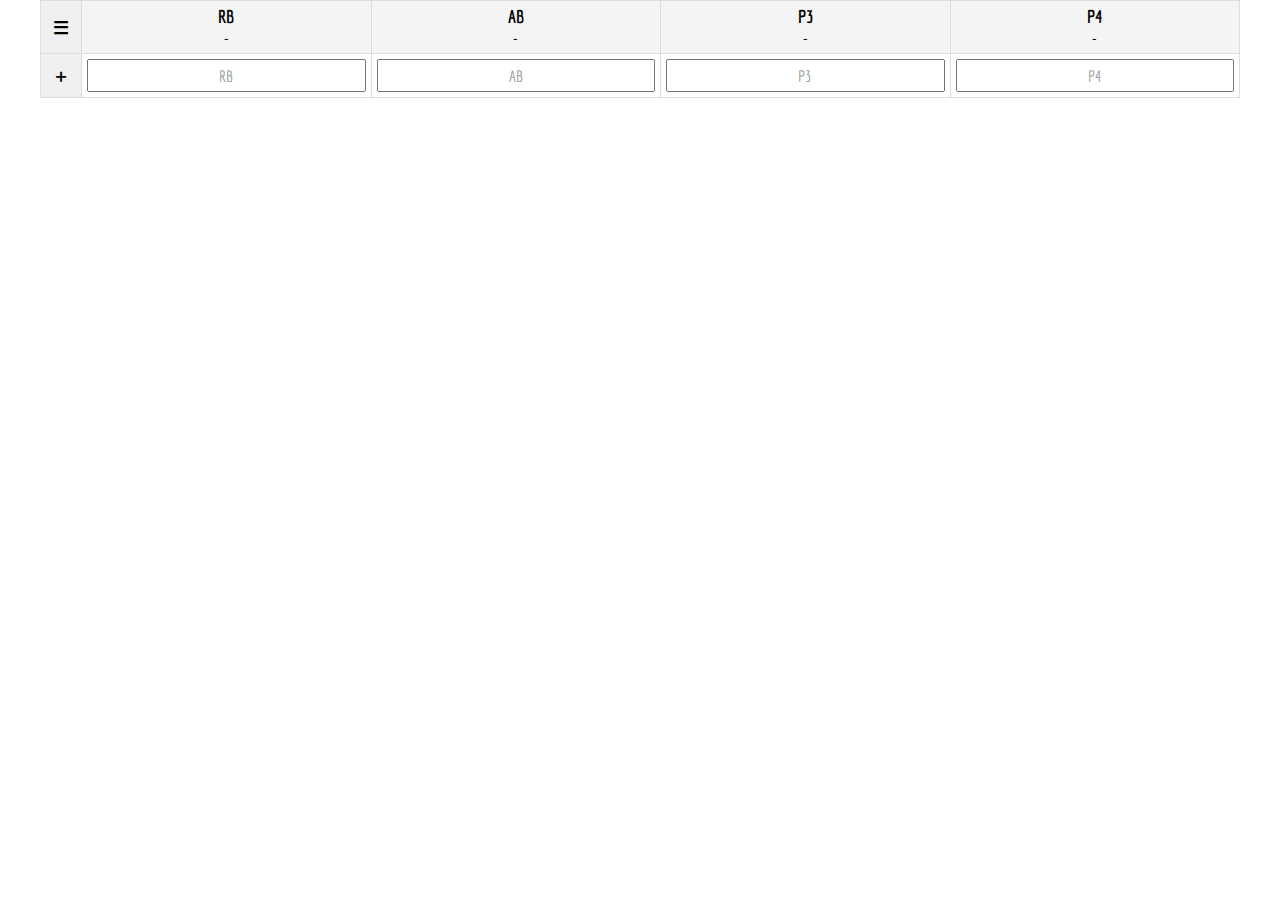
<file: score/scorecard.html>
<!DOCTYPE html>
<html lang="en">
<head>
  <meta charset="UTF-8">
  <meta name="viewport" content="width=device-width, initial-scale=1.0">
  <title>Scorecard</title>
  <link href="https://fonts.googleapis.com/css?family=Economica&display=swap" rel="stylesheet">
  <style>
    body {
      font-family: 'Economica', sans-serif;
      font-size: 18px;
      margin: 0;
      max-width: 1200px;
      margin-left: auto;
      margin-right: auto;
    }
    h1 {
      text-align: center;
    }
    table {
      width: 100%;
table-layout: fixed;
      border-collapse: collapse;
      font-size: 18px;
    }
    table th, table td {
      border: 1px solid #ddd;
      text-align: center;
      padding: 5px;
      word-wrap: break-word;
      cursor: pointer;
    }
    table th {
      background-color: #f4f4f4;
    }
    table th:first-child, table td:first-child {
      background-color: #f0f0f0; /* Grey background for the first column */
    }
    table input {
  width: 100%;
  box-sizing: border-box;
  padding: 4px;
  text-align: center;
  font-size: inherit;
  font-family: 'Economica', sans-serif;
}

/* Center placeholder consistently */
table input::placeholder {
  font-family: 'Economica', sans-serif;
  font-size: 16px;
  text-align: center; /* Ensure text alignment is center */
  line-height: normal; /* Use normal line-height for centering */
  color: #999; /* Optional: Placeholder color */
}
    
    .highlight-winner {
      background-color: #d4f4d4; /* Light green for winner */
    }
    .highlight-loser {
      background-color: #f4d4d4; /* Light red for loser */
    }
    table td:first-child, table th:first-child {
      font-weight: bold; /* Make the first column bold */
    }
        table th span:last-child {
      font-size: 14px;
    }
    /* Add this to your existing CSS in the <style> section */
table input[type="number"]::-webkit-outer-spin-button,
table input[type="number"]::-webkit-inner-spin-button {
    -webkit-appearance: none;
    margin: 0;
}
/* Firefox */
table input[type="number"] {
    -moz-appearance: textfield;
}
    /* Adjust height for round rows */
    #scoreBody tr:not(:last-child) td:not(:first-child) {
      max-height: 5px; /* Set your desired height */
      height: 5px; /* Ensures all cells have this height unless content exceeds */
      line-height: 5px; /* Center text vertically if single line */
      overflow: hidden; /* Hide content that exceeds max height */
    }
      table th:first-child, table td:first-child {
    background-color: #f0f0f0;
    font-weight: bold;
    width: 30px; /* Set the width to 100 pixels, adjust as needed */
  }
  </style>
</head>
<body>
  <table id="scoreTable">
    <thead>
      <tr id="playerRow">
        <th>#</th>
      </tr>
    </thead>
    <tbody id="scoreBody">
    </tbody>
  </table>

  <script>
  // Check if this is the first load in this browser
if (!localStorage.getItem('initialized')) {
  players = [
    { name: "RB", totalScore: 0, roundScores: [] },
    { name: "AB", totalScore: 0, roundScores: [] },
    { name: "P3", totalScore: 0, roundScores: [] },
    { name: "P4", totalScore: 0, roundScores: [] }
  ];
  rounds = [];
  localStorage.setItem('initialized', 'true');  // Set a flag after initial setup
  localStorage.setItem('players', JSON.stringify(players));
  localStorage.setItem('rounds', JSON.stringify(rounds));
} else {
  players = JSON.parse(localStorage.getItem('players')) || [];
  rounds = JSON.parse(localStorage.getItem('rounds')) || [];
}

  let scoringMode = localStorage.getItem('scoringMode') || 'lowest';

    function addRoundScores() {
      const scores = [];
      const inputs = document.querySelectorAll("#scoreTable input[type='number']");
      inputs.forEach((input, index) => {
        const score = parseInt(input.value) || 0;
        scores[index] = score;
        players[index].roundScores.push(score);
        players[index].totalScore = players[index].roundScores.reduce((a, b) => a + b, 0);
      });
      rounds.push(scores);
      saveData();
      updateUI();
      inputs.forEach(input => input.value = '');
    }

    function saveData() {
      localStorage.setItem('players', JSON.stringify(players));
      localStorage.setItem('rounds', JSON.stringify(rounds));
      localStorage.setItem('scoringMode', scoringMode);
    }

    function updateUI() {
      const playerRow = document.getElementById("playerRow");
      playerRow.innerHTML = `<th onclick="event.stopPropagation(); createRoundManagementDialog()">☰</th>`;
      players.forEach((player, index) => {
        playerRow.innerHTML += `
          <th onclick="handlePlayerNameClick(event, ${index})" title="Manage ${player.name}">
            ${player.name}
            <br>
            <span>${player.totalScore === 0 && rounds.length === 0 ? '-' : (player.totalScore === 0 ? '0' : player.totalScore)}</span>
            ${rounds.length > 0 ? `<br><span>${getRank(player.totalScore)}</span>` : ''}
          </th>
        `;
      });

      const scoreBody = document.getElementById("scoreBody");
      scoreBody.innerHTML = "";
      rounds.forEach((round, roundIndex) => {
        const row = document.createElement("tr");
        row.innerHTML = `<td onclick="confirmDeleteRound(${roundIndex})">${roundIndex + 1}</td>`;
        players.forEach((_, playerIndex) => {
          const displayScore = round[playerIndex] !== undefined ? (round[playerIndex] === 0 ? '-' : round[playerIndex]) : '-';
          row.innerHTML += `<td contenteditable="true" inputmode="numeric" onclick="selectText(this)" onblur="updateScore(${roundIndex}, ${playerIndex}, this.innerText)">${displayScore}</td>`;
        });
        scoreBody.appendChild(row);
      });

      const inputRow = document.createElement('tr');
      inputRow.innerHTML = `<td onclick="addRoundScores()">＋</td>`;
      players.forEach((player, index) => {
        inputRow.innerHTML += `<td><input type="number" placeholder="${player.name}"/></td>`;
      });
      scoreBody.appendChild(inputRow);

      if (rounds.length > 0) {
        updateRankings();
      }
      
      // Set up event listeners for key events
      const inputs = document.querySelectorAll("#scoreTable input[type='number']");
      inputs.forEach(input => {
        input.addEventListener('keypress', function(event) {
          if (event.key === 'Enter' || event.key === 'Tab') {
            event.preventDefault();
            if (allInputsFilled(inputs)) {
              addRoundScores();
            }
          }
        });
        input.addEventListener('keydown', function(event) {
          if (event.key === 'Tab') {
            event.preventDefault();  // Prevent tab from moving focus
            if (allInputsFilled(inputs)) {
              addRoundScores();
            }
          }
        });
      });
    }

    function getRank(score) {
      const sortedPlayers = [...players];
      if (scoringMode === "highest") {
        sortedPlayers.sort((a, b) => b.totalScore - a.totalScore);
      } else {
        sortedPlayers.sort((a, b) => a.totalScore - b.totalScore);
      }
      const rank = sortedPlayers.findIndex(player => player.totalScore === score) + 1;
      let suffix = 'th';
      if (rank % 10 === 1 && rank % 100 !== 11) suffix = 'st';
      if (rank % 10 === 2 && rank % 100 !== 12) suffix = 'nd';
      if (rank % 10 === 3 && rank % 100 !== 13) suffix = 'rd';
      return rank + suffix;
    }

    function updateScore(roundIndex, playerIndex, newScore) {
      const score = parseInt(newScore) || 0;
      if (rounds[roundIndex] && rounds[roundIndex][playerIndex] !== undefined) {
        rounds[roundIndex][playerIndex] = score;
        if (players[playerIndex] && players[playerIndex].roundScores[roundIndex] !== undefined) {
          players[playerIndex].roundScores[roundIndex] = score;
          players[playerIndex].totalScore = players[playerIndex].roundScores.reduce((a, b) => a + b, 0);
        }
      }
      saveData();
      updateUI();
    }

    function updateRankings() {
      const sortedPlayers = [...players];
      if (scoringMode === "highest") {
        sortedPlayers.sort((a, b) => b.totalScore - a.totalScore);
      } else {
        sortedPlayers.sort((a, b) => a.totalScore - b.totalScore);
      }

      const playerRow = document.getElementById("playerRow");
      const columns = Array.from(playerRow.children).slice(1);
      columns.forEach((th) => th.classList.remove("highlight-winner", "highlight-loser"));
      
      // Check if all scores are the same
      const allScoresSame = players.every(player => player.totalScore === players[0].totalScore);

      if (allScoresSame) {
        columns.forEach(th => th.classList.add("highlight-winner"));  // All green if all scores are the same
      } else {
        const highestScore = sortedPlayers[0].totalScore;
        const lowestScore = sortedPlayers[sortedPlayers.length - 1].totalScore;

        sortedPlayers.forEach((player, index) => {
          const playerIndex = players.findIndex(p => p.name === player.name);
          if (player.totalScore === highestScore) {
            columns[playerIndex].classList.add("highlight-winner");
          }
          if (player.totalScore === lowestScore) {
            columns[playerIndex].classList.add("highlight-loser");
          }
        });
      }
    }

    function removePlayer(index) {
      players.splice(index, 1);
      rounds.forEach(round => round.splice(index, 1));
      saveData();
      updateUI();
    }

    function createPlayerManagementDialog(index) {
      const dialog = document.createElement('div');
      dialog.style.position = 'fixed';
      dialog.style.top = '50%';
      dialog.style.left = '50%';
      dialog.style.transform = 'translate(-50%, -50%)';
      dialog.style.background = 'white';
      dialog.style.border = '1px solid black';
      dialog.style.padding = '10px';
      dialog.style.zIndex = '1000';
      dialog.style.textAlign = 'center';

      const title = document.createElement('h2');
      title.textContent = `Manage ${players[index].name}`;
      dialog.appendChild(title);

      const changeNameDiv = document.createElement('div');

      // Dropdown for selecting existing names
      const nameSelect = document.createElement('select');
      nameSelect.id = 'playerNameSelect';
      const defaultOption = document.createElement('option');
      defaultOption.value = players[index].name;
      defaultOption.text = `Current: ${players[index].name}`;
      nameSelect.appendChild(defaultOption);

      const standardPlayers = ['RB', 'AB', 'DB', 'DD', 'WJ', 'LJ', 'C-R', 'H-G', 'S-B', 'J-L']; // Example standard list
      standardPlayers.forEach(player => {
        let option = document.createElement('option');
        option.value = player;
        option.text = player;
        nameSelect.appendChild(option);
      });

      nameSelect.onchange = function() {
        const selectedName = this.value;
        if (selectedName !== players[index].name) {
          players[index].name = selectedName;
          saveData();
          updateUI();
          document.body.removeChild(dialog);
        }
      };

      // Input for new name
      const changeNameInput = document.createElement('input');
      changeNameInput.type = 'text';
      changeNameInput.placeholder = 'Enter new name';
      changeNameInput.value = players[index].name;
      changeNameInput.style.width = '100px';

      const changeNameButton = document.createElement('button');
      changeNameButton.textContent = 'Change Name';
      changeNameButton.onclick = function() {
        const newName = changeNameInput.value.trim();
        if (newName && newName !== players[index].name) {
          players[index].name = newName;
          saveData();
          updateUI();
          document.body.removeChild(dialog);
        }
      };

      changeNameDiv.appendChild(nameSelect);
      changeNameDiv.appendChild(document.createElement('br')); // Add line break for better UI
      changeNameDiv.appendChild(changeNameInput);
      changeNameDiv.appendChild(changeNameButton);
      dialog.appendChild(changeNameDiv);

      // Move Left Button
      const moveLeftButton = document.createElement('button');
      moveLeftButton.textContent = 'Move Left';
      moveLeftButton.onclick = function() {
        if (index > 0) {
          let temp = players[index - 1];
          players[index - 1] = players[index];
          players[index] = temp;

          // Reorder rounds scores
          rounds.forEach(round => {
            let tempScore = round[index - 1];
            round[index - 1] = round[index];
            round[index] = tempScore;
          });

          saveData();
          updateUI();
          document.body.removeChild(dialog);
        }
      };
      dialog.appendChild(moveLeftButton);

      // Move Right Button
      const moveRightButton = document.createElement('button');
      moveRightButton.textContent = 'Move Right';
      moveRightButton.onclick = function() {
        if (index < players.length - 1) {
          let temp = players[index + 1];
          players[index + 1] = players[index];
          players[index] = temp;

          // Reorder rounds scores
          rounds.forEach(round => {
            let tempScore = round[index + 1];
            round[index + 1] = round[index];
            round[index] = tempScore;
          });

          saveData();
          updateUI();
          document.body.removeChild(dialog);
        }
      };
      dialog.appendChild(moveRightButton);

      // Remove Player Button
      const removeButton = document.createElement('button');
      removeButton.textContent = 'Remove Player';
      removeButton.onclick = function() {
        if (confirm(`Are you sure you want to remove ${players[index].name}?`)) {
          removePlayer(index);
          document.body.removeChild(dialog);
        }
      };
      dialog.appendChild(removeButton);

      // Close Dialog Button
      const closeButton = document.createElement('button');
      closeButton.textContent = 'Close';
      closeButton.onclick = function() {
        document.body.removeChild(dialog);
        document.removeEventListener('click', closeDialogOnOutsideClick);
      };
      dialog.appendChild(closeButton);

      // Function to close dialog if click is outside
      function closeDialogOnOutsideClick(event) {
        if (!dialog.contains(event.target) && event.target !== dialog) {
          document.body.removeChild(dialog);
          document.removeEventListener('click', closeDialogOnOutsideClick);
        }
      }

      // Add click event listener to close dialog if click is outside
      document.addEventListener('click', closeDialogOnOutsideClick);

      document.body.appendChild(dialog);
    }

    function handlePlayerNameClick(event, index) {
      event.stopPropagation();
      createPlayerManagementDialog(index);
    }

    function createRoundManagementDialog() {
      const dialog = document.createElement('div');
      dialog.style.position = 'fixed';
      dialog.style.top = '50%';
      dialog.style.left = '50%';
      dialog.style.transform = 'translate(-50%, -50%)';
      dialog.style.background = 'white';
      dialog.style.border = '1px solid black';
      dialog.style.padding = '10px';
      dialog.style.zIndex = '1000';
      dialog.style.textAlign = 'center';

      const title = document.createElement('h2');
      title.textContent = 'Round Management';
      dialog.appendChild(title);

      // Add field to select number of players
      const playerCountSelect = document.createElement('select');
      playerCountSelect.id = 'playerCount';
      for (let i = 2; i <= 8; i++) {
        let option = document.createElement('option');
        option.value = i;
        option.text = i + ' Players';
        playerCountSelect.appendChild(option);
      }
      playerCountSelect.value = players.length;
      playerCountSelect.onchange = function() {
        const newCount = parseInt(this.value);
        if (newCount > players.length) {
          for (let i = players.length; i < newCount; i++) {
            players.push({ 
              name: `P${i+1}`, 
              totalScore: 0, 
              roundScores: Array(rounds.length).fill(0)  
            });
            rounds.forEach(round => round.push(0)); 
          }
        } else if (newCount < players.length) {
          players = players.slice(0, newCount);
          rounds.forEach(round => round.length = newCount);
        }
        saveData();
        updateUI();
        document.body.removeChild(dialog);
      };
      dialog.appendChild(playerCountSelect);

      // Reset Scores Button
      const resetScoresButton = document.createElement('button');
      resetScoresButton.textContent = 'Reset';
      resetScoresButton.onclick = function() {
        if (confirm("Are you sure you want to reset all scores?")) {
          resetScores();
          document.body.removeChild(dialog);
        }
      };
      dialog.appendChild(resetScoresButton);

      // Toggle Scoring Mode Button
      const toggleScoringModeButton = document.createElement('button');
      toggleScoringModeButton.textContent = scoringMode === 'highest' ? 'High' : 'Low';
      toggleScoringModeButton.onclick = function() {
        toggleScoringMode();
        toggleScoringModeButton.textContent = scoringMode === 'highest' ? 'High' : 'Low';
        updateUI();
        document.body.removeChild(dialog);
      };
      dialog.appendChild(toggleScoringModeButton);

      // Close Dialog Button
      const closeButton = document.createElement('button');
      closeButton.textContent = 'Close';
      closeButton.onclick = function() {
        document.body.removeChild(dialog);
        document.removeEventListener('click', closeDialogOnOutsideClick);
      };
      dialog.appendChild(closeButton);

      // Function to close dialog if click is outside
      function closeDialogOnOutsideClick(event) {
        if (!dialog.contains(event.target) && event.target !== dialog) {
          document.body.removeChild(dialog);
          document.removeEventListener('click', closeDialogOnOutsideClick);
        }
      }

      // Add click event listener to close dialog if click is outside
      document.addEventListener('click', closeDialogOnOutsideClick);

      document.body.appendChild(dialog);
    }

    function toggleScoringMode() {
      scoringMode = scoringMode === "highest" ? "lowest" : "highest";
      updateUI(); 
      saveData(); 
    }

    function resetScores() {
      players.forEach(player => {
        player.roundScores = [];
        player.totalScore = 0;
      });
      rounds = [];
      saveData();
      updateUI();
    }

    function confirmDeleteRound(roundIndex) {
      if (confirm("Are you sure you want to delete this round?")) {
        rounds.splice(roundIndex, 1);
        players.forEach(player => {
          player.roundScores.splice(roundIndex, 1);
          player.totalScore = player.roundScores.reduce((a, b) => a + b, 0);
        });
        saveData();
        updateUI();
      }
    }

    function allInputsFilled(inputs) {
      return Array.from(inputs).every(input => input.value.trim() !== '');
    }

    function selectText(element) {
      const range = document.createRange();
      range.selectNodeContents(element);
      const sel = window.getSelection();
      sel.removeAllRanges();
      sel.addRange(range);
    }

    updateUI();
  </script>
</body>
</html>
</file>
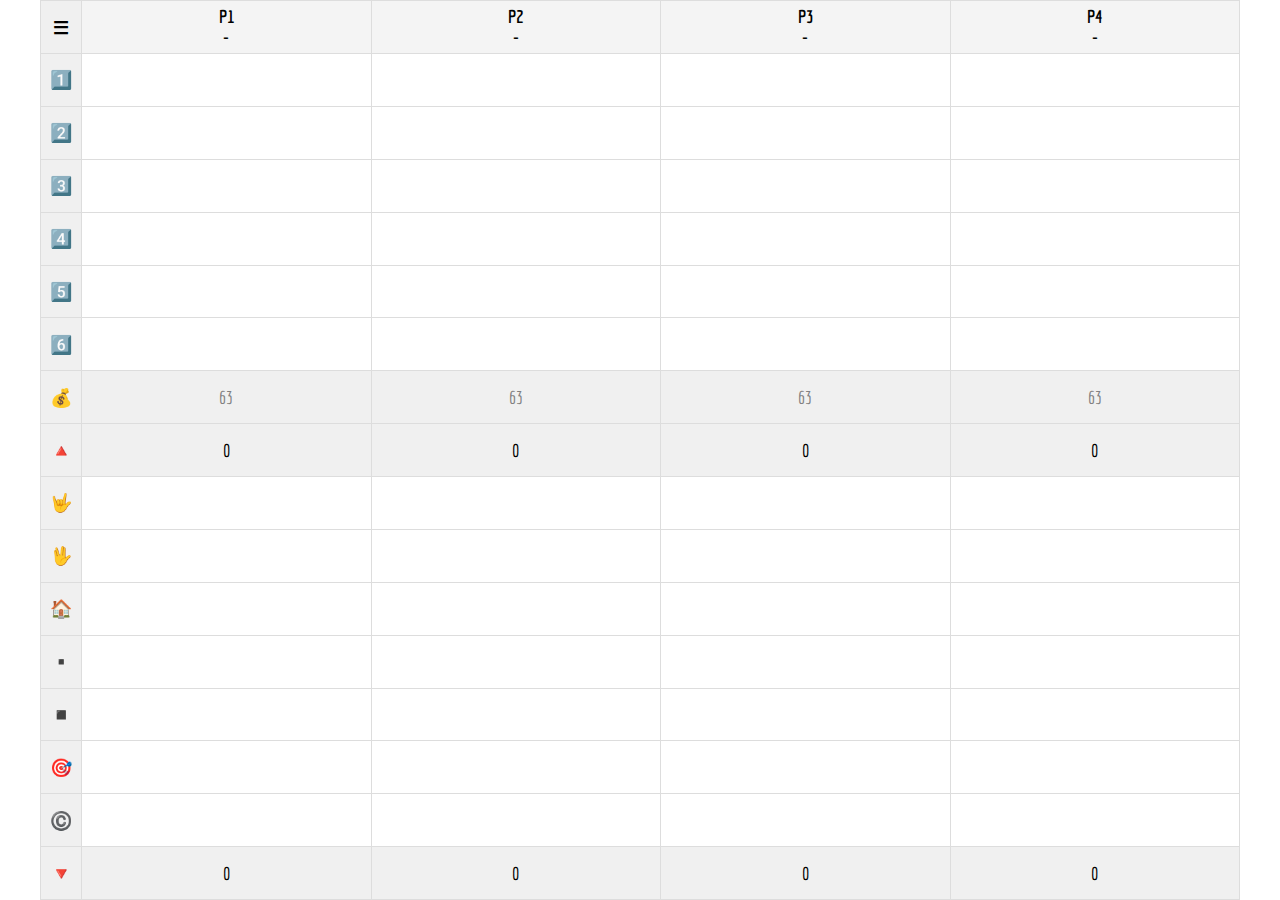
<file: score/yahtzee.html>
<!DOCTYPE html>
<html lang="en">
<head>
    <meta charset="UTF-8">
    <meta name="viewport" content="width=device-width, initial-scale=1.0">
    <title>Yahtzee Scorecard</title>
    <link href="https://fonts.googleapis.com/css?family=Economica&display=swap" rel="stylesheet">
    <style>
    html, body {
        height: 100%;
        margin: 0;
    }

    body {
        font-family: 'Economica', sans-serif;
        font-size: 18px;
        max-width: 1200px;
        margin-left: auto;
        margin-right: auto;
    }

    #scoreTable {
        height: 100vh;
        overflow-y: auto;
    }

        h1 {
            text-align: center;
        }

        table {
            width: 100%;
            border-collapse: collapse;
            font-size: 18px;
            table-layout: fixed;
        }

table th, table td {
    border: 1px solid #ddd;
    text-align: center;
    padding: 5px;
    word-wrap: break-word;
    cursor: pointer;
    overflow: hidden;
    text-overflow: ellipsis;
}

/* Add or modify this selector */
[id^="total"] {
    font-size: 18px; /* Example size, adjust as needed */
}
/* New rule for the rank */
[id^="total"] + small {
    font-size: 14px; /* Size for the rank */
}

        table th:first-child, table td:first-child {
            background-color: #f0f0f0;
            font-weight: bold;
            width: 30px;
            min-width: 30px;
            max-width: 30px;
            overflow: hidden;
        }

        table th {
            background-color: #f4f4f4;
        }

        table input {
            width: 100%;
            box-sizing: border-box;
            padding: 2px;
            text-align: center;
            font-size: inherit;
            font-family: 'Economica', sans-serif;
        }

        table input::placeholder {
            font-family: 'Economica', sans-serif;
            font-size: 12px;
        }

        .bonus-row td, .upper-score-row td, .lower-score-row td {
            background-color: #f0f0f0;
        }

        .bonus-row .points-needed {
            color: grey;
        }

        .bonus-row .points-needed.bonus-achieved {
            color: black;
            font-weight: bold;
        }

        th div {
            font-size: 14px;
        }

        .lower-section-cell, .upper-section-cell {
            cursor: pointer;
            width: auto;
        }

        #popupModal {
            display: none;
            position: fixed;
            top: 50%;
            left: 50%;
            transform: translate(-50%, -50%);
            background: white;
            border: 1px solid #000;
            padding: 20px;
            z-index: 1000;
        }

        #roundManagementModal {
            display: none;
            position: fixed;
            top: 50%;
            left: 50%;
            transform: translate(-50%, -50%);
            background: white;
            border: 1px solid #000;
            padding: 20px;
            z-index: 1000;
        }

        table input[type="number"]::-webkit-outer-spin-button,
        table input[type="number"]::-webkit-inner-spin-button {
            -webkit-appearance: none;
            margin: 0;
        }

        table input[type="number"] {
            -moz-appearance: textfield;
        }

        #popupModal, #roundManagementModal {
            text-align: center;
        }
    </style>
</head>
<body>
    <table id="scoreTable">
        <thead>
            <tr>
                <th onclick="showRoundManagement()" style="cursor: pointer;">☰</th>
            </tr>
        </thead>
        <tbody>
            <tr>
                <td>1️⃣</td>
            </tr>
            <tr>
                <td>2️⃣</td>
            </tr>
            <tr>
                <td>3️⃣</td>
            </tr>
            <tr>
                <td>4️⃣</td>
            </tr>
            <tr>
                <td>5️⃣</td>
            </tr>
            <tr>
                <td>6️⃣</td>
            </tr>
            <tr class="bonus-row">
                <td>💰</td>
            </tr>
            <tr class="upper-score-row">
                <td>🔺️</td>
            </tr>
            <tr>
                <td>🤟</td>
            </tr>
            <tr>
                <td>🖖</td>
            </tr>
            <tr>
                <td>🏠</td>
            </tr>
            <tr>
                <td>▪️</td>
            </tr>
            <tr>
                <td>◾️</td>
            </tr>
            <tr>
                <td>🎯</td>
            </tr>
            <tr>
                <td>©️</td>
            </tr>
            <tr class="lower-score-row">
                <td>🔻</td>
            </tr>
        </tbody>
    </table>

    <div id="popupModal">
        <h2 id="popupTitle">Select Score:</h2>
        <div id="popupOptions"></div>
        <button onclick="closePopup()">Close</button>
    </div>

    <div id="roundManagementModal">
        <h2>Round Management</h2>
        <select id="playerCount" onchange="updatePlayerCount()">
            <option value="1">1 Players</option>
            <option value="2">2 Players</option>
            <option value="3">3 Players</option>
            <option value="4">4 Players</option>
            <option value="5">5 Players</option>
            <option value="6">6 Players</option>
            <option value="7">7 Players</option>
            <option value="8">8 Players</option>
        </select>
        <button onclick="resetScores()">Reset</button>
        <button onclick="closeRoundManagement()">Close</button>
    </div>

    <script>
        document.addEventListener("DOMContentLoaded", function() {
            requestAnimationFrame(() => {
                const table = document.getElementById("scoreTable");
                if (table) {
                    table.style.height = "100vh";
                }
            });
        });

        
        document.addEventListener('DOMContentLoaded', function() {
            let savedPlayerCount = localStorage.getItem('playerCount');
            if (savedPlayerCount) {
                document.getElementById('playerCount').value = savedPlayerCount;
                updatePlayerCount(); // This will update the UI with the saved count
            } else {
                // Set default to 2 players if no saved data
                document.getElementById('playerCount').value = '4';
                updatePlayerCount(); // Update UI with default count
            }
            loadScores(); // Load saved scores
            const scoreTable = document.getElementById('scoreTable');

            // Event listener for all score cells
            scoreTable.addEventListener('click', function(e) {
                const cell = e.target;
                if (cell.classList.contains('lower-section-cell')) {
                    let currentState = parseInt(cell.getAttribute('data-state')) || 0;
                    currentState = (currentState + 1) % 3; // Cycle through 0, 1, 2
                    cell.setAttribute('data-state', currentState);
                    let cellId = cell.getAttribute('data-player') + '-' + cell.closest('tr').cells[0].textContent;

                    switch(currentState) {
                        case 0: // Clear
                            cell.textContent = '';
                            localStorage.removeItem(cellId);
                            cell.style.textDecoration = 'none';
                            break;
                        case 1: // Display Score
                            cell.textContent = cell.getAttribute('data-score');
                            localStorage.setItem(cellId, cell.getAttribute('data-score'));
                            cell.style.textDecoration = 'none';
                            break;
                        case 2: // Cross off
                            cell.textContent = '-';
                            localStorage.setItem(cellId, '-');
                            cell.style.textDecoration = 'line-through';
                            break;
                    }

                    const player = cell.getAttribute('data-player');
                    calculateTotal(player);
                    updateRanks();
                } else if (cell.classList.contains('upper-section-cell')) {
                    const player = cell.getAttribute('data-player');
                    const number = cell.closest('tr').cells[0].textContent;
                    showPopup(cell, number, player);
                }
            });
        });

        function calculateTotal(player) {
            let total = 0;
            let upperSectionTotal = 0;
            let lowerSectionTotal = 0;
            document.querySelectorAll(`[data-player="${player}"]`).forEach(score => {
                if (score.type === 'number') {
                    let value = parseInt(score.value) || 0;
                    total += value;
                    if (['1️⃣', '2️⃣', '3️⃣', '4️⃣', '5️⃣', '6️⃣'].includes(score.closest('tr').cells[0].textContent)) {
                        upperSectionTotal += value;
                    } else {
                        lowerSectionTotal += value;
                    }
                } else if (score.classList.contains('lower-section-cell')) {
                    let state = parseInt(score.getAttribute('data-state'));
                    if (state === 1) { // Only add score if the state is 'Checked' (1)
                        let scoreValue = parseInt(score.getAttribute('data-score'));
                        total += scoreValue;
                        lowerSectionTotal += scoreValue;
                    }
                } else if (score.classList.contains('upper-section-cell') && score.textContent !== '-' && score.textContent !== '') {
                    let value = parseInt(score.textContent) || 0;
                    total += value;
                    if (['🤟', '🖖', '©️'].includes(score.closest('tr').cells[0].textContent)) {
                        lowerSectionTotal += value;
                    } else {
                        upperSectionTotal += value;
                    }
                }
            });
            
            // Calculate Bonus
            let bonus = upperSectionTotal >= 63 ? 35 : 0;
            
            // Update Bonus Row
            let bonusElement = document.getElementById(`bonus${player}`);
            let pointsNeededElement = document.getElementById(`pointsNeeded${player}`);
            
            if (bonus > 0) {
                pointsNeededElement.textContent = '35';
                pointsNeededElement.classList.add('bonus-achieved');
            } else {
                pointsNeededElement.textContent = (63 - upperSectionTotal).toString();
                pointsNeededElement.classList.remove('bonus-achieved');
            }
            
            // Update Upper Score
            document.getElementById(`upperScore${player}`).textContent = upperSectionTotal;

            // Update Lower Score
            document.getElementById(`lowerScore${player}`).textContent = lowerSectionTotal;

            // Add Bonus to Total
            total += bonus;
            document.getElementById(`total${player}`).textContent = total;
        }

        function showPopup(cell, number, player) {
            document.getElementById('popupModal').style.display = 'block';
            document.getElementById('popupTitle').textContent = `${number}`;
            
            let options = '';
            
            if (['🤟', '🖖', '©️'].includes(number)) { // 3 of a kind, 4 of a kind, Chance
                for (let i = 1; i <= 30; i++) {
                    options += `<button onclick="selectScore(${i}, '${player}', '${number}', event)">${i}</button>`;
                }
                options += `<button onclick="selectScore(0, '${player}', '${number}', event)">-</button>`; // Cross off
                options += `<button onclick="selectScore('x', '${player}', '${number}', event)">x</button>`; // Clear
            } else {
                let numberValue = parseInt(number);
                for (let i = 1; i <= 5; i++) {
                    let score = i * numberValue;
                    options += `<button onclick="selectScore(${score}, '${player}', '${number}', event)">${score}</button>`;
                }
                options += `<button onclick="selectScore(0, '${player}', '${number}', event)">-</button>`; // Cross off option
                options += `<button onclick="selectScore('x', '${player}', '${number}', event)">x</button>`; // Clear option
            }
            document.getElementById('popupOptions').innerHTML = options;
            
            // Store the cell for later use in selectScore
            window.lastClickedCell = cell;
        }

        function selectScore(score, player, number, event) {
            event.stopPropagation(); // Prevent propagation of the click event
            const cell = window.lastClickedCell;
            let cellId = `${player}-${number}`; // Create a unique identifier for each cell

            if (score === 0) {
                cell.textContent = '-';
                localStorage.setItem(cellId, '-');
                cell.style.textDecoration = 'line-through';
            } else if (score === 'x') {
                cell.textContent = '';
                localStorage.removeItem(cellId); // Remove if clearing
                cell.style.textDecoration = 'none';
            } else {
                cell.textContent = score;
                localStorage.setItem(cellId, score);
                cell.style.textDecoration = 'none';
            }
            
            calculateTotal(player); // Recalculate total for the player
            closePopup(); // Automatically close the popup after selection
            updateRanks(); // Update ranks after score change
        }

        function closePopup() {
            document.getElementById('popupModal').style.display = 'none';
        }

        function showRoundManagement() {
            document.getElementById('roundManagementModal').style.display = 'block';
        }

        function closeRoundManagement() {
            document.getElementById('roundManagementModal').style.display = 'none';
        }

        function resetScores() {
            if (confirm("Are you sure you want to reset all scores?")) {
                // Reset all scores to their initial state
                document.querySelectorAll('.upper-section-cell, .lower-section-cell').forEach(cell => {
                    cell.textContent = '';
                    cell.style.textDecoration = 'none';
                    cell.setAttribute('data-state', '0');
                    localStorage.removeItem(cell.getAttribute('data-player') + '-' + cell.closest('tr').cells[0].textContent);
                });

                // Reset totals and bonus displays
                const playerCount = parseInt(document.getElementById('playerCount').value);
                for (let i = 1; i <= playerCount; i++) {
                    let player = `P${i}`;
                    document.getElementById(`total${player}`).textContent = '0';
                    document.getElementById(`upperScore${player}`).textContent = '0';
                    document.getElementById(`lowerScore${player}`).textContent = '0';
                    document.getElementById(`bonus${player}`).innerHTML = '<span id="pointsNeeded' + player + '" class="points-needed">63</span>';
                }
                // Close the modal after resetting
                closeRoundManagement();
                updateRanks(); // Update ranks after reset
            }
        }

        function updatePlayerCount() {
            const playerCount = parseInt(document.getElementById('playerCount').value);
            localStorage.setItem('playerCount', playerCount);
            const table = document.getElementById('scoreTable');
            const headers = table.querySelector('thead tr');
            const rows = table.querySelectorAll('tbody tr');
            closeRoundManagement();

            // Clear existing player columns
            const existingPlayers = headers.children.length - 1;
            if (playerCount < existingPlayers) {
                // Remove extra columns if we're reducing the number of players
                for (let i = playerCount + 1; i <= existingPlayers; i++) {
                    headers.removeChild(headers.lastChild);
                    rows.forEach(row => {
                        row.removeChild(row.lastChild);
                    });
                }
            } else {
                // Add new columns for increasing player count
                for (let i = existingPlayers + 1; i <= playerCount; i++) {
                    const newHeader = document.createElement('th');
                    newHeader.innerHTML = `P${i}<div id="totalP${i}">0</div>`;
                    headers.appendChild(newHeader);

                    rows.forEach(row => {
                        const newCell = document.createElement('td');
                        const category = row.firstElementChild.textContent;
                        if (category === '💰') {
                            newCell.id = `bonusP${i}`;
                            newCell.innerHTML = '<span id="pointsNeededP' + i + '" class="points-needed">63</span>';
                        } else if (category === '🔺️') {
                            newCell.id = `upperScoreP${i}`;
                            newCell.textContent = '0';
                        } else if (category === '🔻') {
                            newCell.id = `lowerScoreP${i}`;
                            newCell.textContent = '0';
                        } else if (['🏠', '▪️', '◾️', '🎯'].includes(category)) {
                            newCell.className = 'lower-section-cell';
                            newCell.setAttribute('data-player', `P${i}`);
                            newCell.setAttribute('data-category', category === '🏠' ? 'Full House' : category === '▪️' ? 'Small Straight' : category === '◾️' ? 'Large Straight' : 'Yahtzee');
                            newCell.setAttribute('data-score', category === '🏠' ? '25' : category === '▪️' ? '30' : category === '◾️' ? '40' : '50');
                            newCell.setAttribute('data-state', '0');
                        } else {
                            newCell.className = 'upper-section-cell';
                            newCell.setAttribute('data-player', `P${i}`);
                            newCell.onclick = function() {
                                showPopup(this, category, `P${i}`);
                            };
                        }
                        row.appendChild(newCell);
                    });
                }
            }
            updateRanks(); // Update ranks after player count change
        }

        function loadScores() {
            const cells = document.querySelectorAll('.upper-section-cell, .lower-section-cell');
            cells.forEach(cell => {
                const player = cell.getAttribute('data-player');
                const number = cell.closest('tr').cells[0].textContent;
                const cellId = `${player}-${number}`;
                const savedScore = localStorage.getItem(cellId);
                
                if (savedScore) {
                    if (savedScore === '-') {
                        cell.textContent = '-';
                        cell.style.textDecoration = 'line-through';
                        cell.setAttribute('data-state', '2'); // Set to crossed off state
                    } else {
                        cell.textContent = savedScore;
                        cell.setAttribute('data-state', '1'); // Set to scored state
                    }
                }
            });

            // Recalculate totals for all players
            const playerCount = parseInt(document.getElementById('playerCount').value);
            for (let i = 1; i <= playerCount; i++) {
                calculateTotal(`P${i}`);
            }
            updateRanks(); // Update ranks after loading scores
        }

function updateRanks() {
    const totalScores = document.querySelectorAll('[id^="total"]');
    
    // Check if any score has been entered
    let anyScoreEntered = false;
    totalScores.forEach(scoreElement => {
        if (parseInt(scoreElement.textContent) > 0) {
            anyScoreEntered = true;
        }
    });

    if (!anyScoreEntered) {
        totalScores.forEach(scoreElement => {
            scoreElement.textContent = "-";
            // Clear any existing rank element
            while (scoreElement.nextSibling && scoreElement.nextSibling.nodeName === "SMALL") {
                scoreElement.parentElement.removeChild(scoreElement.nextSibling);
            }
            // Reset background color
            scoreElement.parentElement.style.backgroundColor = '';
        });
    } else {
        // Sorting scores for ranking
        const scoresArray = Array.from(totalScores).map(scoreElement => ({
            player: scoreElement.id,
            score: parseInt(scoreElement.textContent) || 0
        }));

        scoresArray.sort((a, b) => b.score - a.score);

        let rank = 1;
        let lastScore = null;
        const rankMap = {};
        let lastPlaceScores = [];

        scoresArray.forEach((player, index) => {
            if (player.score === lastScore) {
                rankMap[player.player] = rank;
                lastPlaceScores.push(player.player);
            } else {
                rank = index + 1;
                rankMap[player.player] = rank;
                lastPlaceScores = [player.player];
            }
            lastScore = player.score;
        });

        // Check if all scores are the same
        const allScoresSame = scoresArray.every(player => player.score === scoresArray[0].score);

        totalScores.forEach(scoreElement => {
            const rank = rankMap[scoreElement.id];
            const score = parseInt(scoreElement.textContent) || 0; 

            // Remove existing classes
            scoreElement.parentElement.classList.remove('rank-1', 'rank-last');

            // Clear any previous rank indicators
            while (scoreElement.nextSibling && scoreElement.nextSibling.nodeName === "SMALL") {
                scoreElement.parentElement.removeChild(scoreElement.nextSibling);
            }

            // Set background color based on condition
            if (allScoresSame) {
                scoreElement.parentElement.style.backgroundColor = '#d4f4d4'; // Light green for all same scores
            } else if (rank === 1) {
                scoreElement.parentElement.style.backgroundColor = '#d4f4d4'; // Green for first place
            } else if (lastPlaceScores.includes(scoreElement.id)) {
                scoreElement.parentElement.style.backgroundColor = '#f4d4d4'; // Light red for last place
            } else {
                scoreElement.parentElement.style.backgroundColor = ''; // Reset to default for others
            }

            scoreElement.textContent = score;
            const rankElement = document.createElement('small');
            rankElement.textContent = ordinalSuffixOf(rank);
            scoreElement.parentElement.appendChild(rankElement);
        });
    }
}

function ordinalSuffixOf(i) {
    var j = i % 10,
        k = i % 100;
    if (j === 1 && k !== 11) {
        return i + "st";
    }
    if (j === 2 && k !== 12) {
        return i + "nd";
    }
    if (j === 3 && k !== 13) {
        return i + "rd";
    }
    return i + "th";
}

// Also, ensure updateRanks is called whenever a score is updated or player count changes
document.getElementById('scoreTable').addEventListener('click', updateRanks);
document.getElementById('playerCount').addEventListener('change', updateRanks);
document.addEventListener('DOMContentLoaded', updateRanks);
    </script>
</body>
</html>
</file>
<file: assets/css/noscript.css>
/*
	Phantom by HTML5 UP
	html5up.net | @ajlkn
	Free for personal and commercial use under the CCA 3.0 license (html5up.net/license)
*/

/* Tiles */

	body.is-preload .tiles article {
		-moz-transform: none;
		-webkit-transform: none;
		-ms-transform: none;
		transform: none;
		opacity: 1;
	}
</file>
<file: assets/css/main.css>
@import url(fontawesome-all.min.css);
@import url("https://fonts.googleapis.com/css?family=Source+Sans+Pro:300,700,900");

/*
	Phantom by HTML5 UP
	html5up.net | @ajlkn
	Free for personal and commercial use under the CCA 3.0 license (html5up.net/license)
*/

html,
body,
div,
span,
applet,
object,
iframe,
h1,
h2,
h3,
h4,
h5,
h6,
p,
blockquote,
pre,
a,
abbr,
acronym,
address,
big,
cite,
code,
del,
dfn,
em,
img,
ins,
kbd,
q,
s,
samp,
small,
strike,
strong,
sub,
sup,
tt,
var,
b,
u,
i,
center,
dl,
dt,
dd,
ol,
ul,
li,
fieldset,
form,
label,
legend,
table,
caption,
tbody,
tfoot,
thead,
tr,
th,
td,
article,
aside,
canvas,
details,
embed,
figure,
figcaption,
footer,
header,
hgroup,
menu,
nav,
output,
ruby,
section,
summary,
time,
mark,
audio,
video {
	margin: 0;
	padding: 0;
	border: 0;
	font-size: 100%;
	font: inherit;
	vertical-align: baseline;
}

article,
aside,
details,
figcaption,
figure,
footer,
header,
hgroup,
menu,
nav,
section {
	display: block;
}

body {
	line-height: 1;
}

ol,
ul {
	list-style: none;
}

blockquote,
q {
	quotes: none;
}

blockquote:before,
blockquote:after,
q:before,
q:after {
	content: '';
	content: none;
}

table {
	border-collapse: collapse;
	border-spacing: 0;
}

body {
	-webkit-text-size-adjust: none;
}

mark {
	background-color: transparent;
	color: inherit;
}

input::-moz-focus-inner {
	border: 0;
	padding: 0;
}

input,
select,
textarea {
	-moz-appearance: none;
	-webkit-appearance: none;
	-ms-appearance: none;
	appearance: none;
}

/* Basic */

@-ms-viewport {
	width: device-width;
}

body {
	-ms-overflow-style: scrollbar;
}

@media screen and (max-width: 480px) {

	html,
	body {
		min-width: 320px;
	}

}

html {
	box-sizing: border-box;
}

*,
*:before,
*:after {
	box-sizing: inherit;
}

body {
	background: #ffffff;
}

body.is-preload *,
body.is-preload *:before,
body.is-preload *:after {
	-moz-animation: none !important;
	-webkit-animation: none !important;
	-ms-animation: none !important;
	animation: none !important;
	-moz-transition: none !important;
	-webkit-transition: none !important;
	-ms-transition: none !important;
	transition: none !important;
}

/* Type */

body,
input,
select,
textarea {
	color: #585858;
	font-family: "Source Sans Pro", Helvetica, sans-serif;
	font-size: 16pt;
	font-weight: 300;
	line-height: 1.75;
}

@media screen and (max-width: 1680px) {

	body,
	input,
	select,
	textarea {
		font-size: 14pt;
	}

}

@media screen and (max-width: 1280px) {

	body,
	input,
	select,
	textarea {
		font-size: 12pt;
	}

}

a {
	-moz-transition: border-bottom-color 0.2s ease, color 0.2s ease;
	-webkit-transition: border-bottom-color 0.2s ease, color 0.2s ease;
	-ms-transition: border-bottom-color 0.2s ease, color 0.2s ease;
	transition: border-bottom-color 0.2s ease, color 0.2s ease;
	text-decoration: none;
	color: #585858;
	border-bottom: dotted 1px rgba(88, 88, 88, 0.5);
}

a:hover {
	border-bottom-color: transparent;
	color: #000 !important;
}

strong,
b {
	font-weight: 900;
}

em,
i {
	font-style: italic;
}

p {
	margin: 0 0 2em 0;
}

h1 {
	font-size: 2em;
	font-weight: 700;
	line-height: 1.3;
	margin: 0 0 1em 0;
	letter-spacing: -0.035em;
	text-align: center;
	color: black;
}

h1 a {
	color: inherit;
}

@media screen and (max-width: 736px) {

	h1 {
		font-size: 2em;
		margin: 0 0 1em 0;
	}

}

@media screen and (max-width: 360px) {

	h1 {
		font-size: 1.75em;
	}

}

h2,
h3,
h4,
h5,
h6 {
	font-weight: 900;
	line-height: 1.5;
	margin: 0 0 1em 0;
	text-transform: uppercase;
	letter-spacing: 0.25em;
}

.center-text {
    text-align: center;
	margin: 0 0 2em 0;
}

h2 a,
h3 a,
h4 a,
h5 a,
h6 a {
	color: inherit;
}

h2 {
	font-size: 1.1em;
}

h3 {
	font-size: 1em;
}

h4 {
	font-size: 0.8em;
}

h5 {
	font-size: 0.8em;
}

h6 {
	font-size: 0.8em;
}

@media screen and (max-width: 980px) {

	h1 br,
	h2 br,
	h3 br,
	h4 br,
	h5 br,
	h6 br {
		display: none;
	}

}

@media screen and (max-width: 736px) {

	h2 {
		font-size: 1em;
	}

	h3 {
		font-size: 0.8em;
	}

}

sub {
	font-size: 0.8em;
	position: relative;
	top: 0.5em;
}

sup {
	font-size: 0.8em;
	position: relative;
	top: -0.5em;
}

blockquote {
	border-left: solid 4px #c9c9c9;
	font-style: italic;
	margin: 0 0 2em 0;
	padding: 0.5em 0 0.5em 2em;
}

code {
	background: rgba(144, 144, 144, 0.075);
	border-radius: 4px;
	border: solid 1px #c9c9c9;
	font-family: "Courier New", monospace;
	font-size: 0.9em;
	margin: 0 0.25em;
	padding: 0.25em 0.65em;
}

pre {
	-webkit-overflow-scrolling: touch;
	font-family: "Courier New", monospace;
	font-size: 0.9em;
	margin: 0 0 2em 0;
}

pre code {
	display: block;
	line-height: 1.75;
	padding: 1em 1.5em;
	overflow-x: auto;
}

hr {
	border: 0;
	border-bottom: solid 1px #c9c9c9;
	margin: 2em 0;
}

hr.major {
	margin: 3em 0;
}

.align-left {
	text-align: left;
}

.align-center {
	text-align: center;
}

.align-right {
	text-align: right;
}

/* Row */

.row {
	display: flex;
	flex-wrap: wrap;
	box-sizing: border-box;
	align-items: stretch;
}

.row>* {
	box-sizing: border-box;
}

.row.gtr-uniform>*> :last-child {
	margin-bottom: 0;
}

.row.aln-left {
	justify-content: flex-start;
}

.row.aln-center {
	justify-content: center;
}

.row.aln-right {
	justify-content: flex-end;
}

.row.aln-top {
	align-items: flex-start;
}

.row.aln-middle {
	align-items: center;
}

.row.aln-bottom {
	align-items: flex-end;
}

.row>.imp {
	order: -1;
}

.row>.col-1 {
	width: 8.33333%;
}

.row>.off-1 {
	margin-left: 8.33333%;
}

.row>.col-2 {
	width: 16.66667%;
}

.row>.off-2 {
	margin-left: 16.66667%;
}

.row>.col-3 {
	width: 25%;
}

.row>.off-3 {
	margin-left: 25%;
}

.row>.col-4 {
	width: 33.33333%;
}

.row>.off-4 {
	margin-left: 33.33333%;
}

.row>.col-5 {
	width: 41.66667%;
}

.row>.off-5 {
	margin-left: 41.66667%;
}

.row>.col-6 {
	width: 50%;
}

.row>.off-6 {
	margin-left: 50%;
}

.row>.col-7 {
	width: 58.33333%;
}

.row>.off-7 {
	margin-left: 58.33333%;
}

.row>.col-8 {
	width: 66.66667%;
}

.row>.off-8 {
	margin-left: 66.66667%;
}

.row>.col-9 {
	width: 75%;
}

.row>.off-9 {
	margin-left: 75%;
}

.row>.col-10 {
	width: 83.33333%;
}

.row>.off-10 {
	margin-left: 83.33333%;
}

.row>.col-11 {
	width: 91.66667%;
}

.row>.off-11 {
	margin-left: 91.66667%;
}

.row>.col-12 {
	width: 100%;
}

.row>.off-12 {
	margin-left: 100%;
}

.row.gtr-0 {
	margin-top: 0;
	margin-left: 0em;
}

.row.gtr-0>* {
	padding: 0 0 0 0em;
}

.row.gtr-0.gtr-uniform {
	margin-top: 0em;
}

.row.gtr-0.gtr-uniform>* {
	padding-top: 0em;
}

.row.gtr-25 {
	margin-top: 0;
	margin-left: -0.5em;
}

.row.gtr-25>* {
	padding: 0 0 0 0.5em;
}

.row.gtr-25.gtr-uniform {
	margin-top: -0.5em;
}

.row.gtr-25.gtr-uniform>* {
	padding-top: 0.5em;
}

.row.gtr-50 {
	margin-top: 0;
	margin-left: -1em;
}

.row.gtr-50>* {
	padding: 0 0 0 1em;
}

.row.gtr-50.gtr-uniform {
	margin-top: -1em;
}

.row.gtr-50.gtr-uniform>* {
	padding-top: 1em;
}

.row {
	margin-top: 0;
	margin-left: -2em;
}

.row>* {
	padding: 0 0 0 2em;
}

.row.gtr-uniform {
	margin-top: -2em;
}

.row.gtr-uniform>* {
	padding-top: 2em;
}

.row.gtr-150 {
	margin-top: 0;
	margin-left: -3em;
}

.row.gtr-150>* {
	padding: 0 0 0 3em;
}

.row.gtr-150.gtr-uniform {
	margin-top: -3em;
}

.row.gtr-150.gtr-uniform>* {
	padding-top: 3em;
}

.row.gtr-200 {
	margin-top: 0;
	margin-left: -4em;
}

.row.gtr-200>* {
	padding: 0 0 0 4em;
}

.row.gtr-200.gtr-uniform {
	margin-top: -4em;
}

.row.gtr-200.gtr-uniform>* {
	padding-top: 4em;
}

@media screen and (max-width: 1680px) {

	.row {
		display: flex;
		flex-wrap: wrap;
		box-sizing: border-box;
		align-items: stretch;
	}

	.row>* {
		box-sizing: border-box;
	}

	.row.gtr-uniform>*> :last-child {
		margin-bottom: 0;
	}

	.row.aln-left {
		justify-content: flex-start;
	}

	.row.aln-center {
		justify-content: center;
	}

	.row.aln-right {
		justify-content: flex-end;
	}

	.row.aln-top {
		align-items: flex-start;
	}

	.row.aln-middle {
		align-items: center;
	}

	.row.aln-bottom {
		align-items: flex-end;
	}

	.row>.imp-xlarge {
		order: -1;
	}

	.row>.col-1-xlarge {
		width: 8.33333%;
	}

	.row>.off-1-xlarge {
		margin-left: 8.33333%;
	}

	.row>.col-2-xlarge {
		width: 16.66667%;
	}

	.row>.off-2-xlarge {
		margin-left: 16.66667%;
	}

	.row>.col-3-xlarge {
		width: 25%;
	}

	.row>.off-3-xlarge {
		margin-left: 25%;
	}

	.row>.col-4-xlarge {
		width: 33.33333%;
	}

	.row>.off-4-xlarge {
		margin-left: 33.33333%;
	}

	.row>.col-5-xlarge {
		width: 41.66667%;
	}

	.row>.off-5-xlarge {
		margin-left: 41.66667%;
	}

	.row>.col-6-xlarge {
		width: 50%;
	}

	.row>.off-6-xlarge {
		margin-left: 50%;
	}

	.row>.col-7-xlarge {
		width: 58.33333%;
	}

	.row>.off-7-xlarge {
		margin-left: 58.33333%;
	}

	.row>.col-8-xlarge {
		width: 66.66667%;
	}

	.row>.off-8-xlarge {
		margin-left: 66.66667%;
	}

	.row>.col-9-xlarge {
		width: 75%;
	}

	.row>.off-9-xlarge {
		margin-left: 75%;
	}

	.row>.col-10-xlarge {
		width: 83.33333%;
	}

	.row>.off-10-xlarge {
		margin-left: 83.33333%;
	}

	.row>.col-11-xlarge {
		width: 91.66667%;
	}

	.row>.off-11-xlarge {
		margin-left: 91.66667%;
	}

	.row>.col-12-xlarge {
		width: 100%;
	}

	.row>.off-12-xlarge {
		margin-left: 100%;
	}

	.row.gtr-0 {
		margin-top: 0;
		margin-left: 0em;
	}

	.row.gtr-0>* {
		padding: 0 0 0 0em;
	}

	.row.gtr-0.gtr-uniform {
		margin-top: 0em;
	}

	.row.gtr-0.gtr-uniform>* {
		padding-top: 0em;
	}

	.row.gtr-25 {
		margin-top: 0;
		margin-left: -0.5em;
	}

	.row.gtr-25>* {
		padding: 0 0 0 0.5em;
	}

	.row.gtr-25.gtr-uniform {
		margin-top: -0.5em;
	}

	.row.gtr-25.gtr-uniform>* {
		padding-top: 0.5em;
	}

	.row.gtr-50 {
		margin-top: 0;
		margin-left: -1em;
	}

	.row.gtr-50>* {
		padding: 0 0 0 1em;
	}

	.row.gtr-50.gtr-uniform {
		margin-top: -1em;
	}

	.row.gtr-50.gtr-uniform>* {
		padding-top: 1em;
	}

	.row {
		margin-top: 0;
		margin-left: -2em;
	}

	.row>* {
		padding: 0 0 0 2em;
	}

	.row.gtr-uniform {
		margin-top: -2em;
	}

	.row.gtr-uniform>* {
		padding-top: 2em;
	}

	.row.gtr-150 {
		margin-top: 0;
		margin-left: -3em;
	}

	.row.gtr-150>* {
		padding: 0 0 0 3em;
	}

	.row.gtr-150.gtr-uniform {
		margin-top: -3em;
	}

	.row.gtr-150.gtr-uniform>* {
		padding-top: 3em;
	}

	.row.gtr-200 {
		margin-top: 0;
		margin-left: -4em;
	}

	.row.gtr-200>* {
		padding: 0 0 0 4em;
	}

	.row.gtr-200.gtr-uniform {
		margin-top: -4em;
	}

	.row.gtr-200.gtr-uniform>* {
		padding-top: 4em;
	}

}

@media screen and (max-width: 1280px) {

	.row {
		display: flex;
		flex-wrap: wrap;
		box-sizing: border-box;
		align-items: stretch;
	}

	.row>* {
		box-sizing: border-box;
	}

	.row.gtr-uniform>*> :last-child {
		margin-bottom: 0;
	}

	.row.aln-left {
		justify-content: flex-start;
	}

	.row.aln-center {
		justify-content: center;
	}

	.row.aln-right {
		justify-content: flex-end;
	}

	.row.aln-top {
		align-items: flex-start;
	}

	.row.aln-middle {
		align-items: center;
	}

	.row.aln-bottom {
		align-items: flex-end;
	}

	.row>.imp-large {
		order: -1;
	}

	.row>.col-1-large {
		width: 8.33333%;
	}

	.row>.off-1-large {
		margin-left: 8.33333%;
	}

	.row>.col-2-large {
		width: 16.66667%;
	}

	.row>.off-2-large {
		margin-left: 16.66667%;
	}

	.row>.col-3-large {
		width: 25%;
	}

	.row>.off-3-large {
		margin-left: 25%;
	}

	.row>.col-4-large {
		width: 33.33333%;
	}

	.row>.off-4-large {
		margin-left: 33.33333%;
	}

	.row>.col-5-large {
		width: 41.66667%;
	}

	.row>.off-5-large {
		margin-left: 41.66667%;
	}

	.row>.col-6-large {
		width: 50%;
	}

	.row>.off-6-large {
		margin-left: 50%;
	}

	.row>.col-7-large {
		width: 58.33333%;
	}

	.row>.off-7-large {
		margin-left: 58.33333%;
	}

	.row>.col-8-large {
		width: 66.66667%;
	}

	.row>.off-8-large {
		margin-left: 66.66667%;
	}

	.row>.col-9-large {
		width: 75%;
	}

	.row>.off-9-large {
		margin-left: 75%;
	}

	.row>.col-10-large {
		width: 83.33333%;
	}

	.row>.off-10-large {
		margin-left: 83.33333%;
	}

	.row>.col-11-large {
		width: 91.66667%;
	}

	.row>.off-11-large {
		margin-left: 91.66667%;
	}

	.row>.col-12-large {
		width: 100%;
	}

	.row>.off-12-large {
		margin-left: 100%;
	}

	.row.gtr-0 {
		margin-top: 0;
		margin-left: 0em;
	}

	.row.gtr-0>* {
		padding: 0 0 0 0em;
	}

	.row.gtr-0.gtr-uniform {
		margin-top: 0em;
	}

	.row.gtr-0.gtr-uniform>* {
		padding-top: 0em;
	}

	.row.gtr-25 {
		margin-top: 0;
		margin-left: -0.5em;
	}

	.row.gtr-25>* {
		padding: 0 0 0 0.5em;
	}

	.row.gtr-25.gtr-uniform {
		margin-top: -0.5em;
	}

	.row.gtr-25.gtr-uniform>* {
		padding-top: 0.5em;
	}

	.row.gtr-50 {
		margin-top: 0;
		margin-left: -1em;
	}

	.row.gtr-50>* {
		padding: 0 0 0 1em;
	}

	.row.gtr-50.gtr-uniform {
		margin-top: -1em;
	}

	.row.gtr-50.gtr-uniform>* {
		padding-top: 1em;
	}

	.row {
		margin-top: 0;
		margin-left: -2em;
	}

	.row>* {
		padding: 0 0 0 2em;
	}

	.row.gtr-uniform {
		margin-top: -2em;
	}

	.row.gtr-uniform>* {
		padding-top: 2em;
	}

	.row.gtr-150 {
		margin-top: 0;
		margin-left: -3em;
	}

	.row.gtr-150>* {
		padding: 0 0 0 3em;
	}

	.row.gtr-150.gtr-uniform {
		margin-top: -3em;
	}

	.row.gtr-150.gtr-uniform>* {
		padding-top: 3em;
	}

	.row.gtr-200 {
		margin-top: 0;
		margin-left: -4em;
	}

	.row.gtr-200>* {
		padding: 0 0 0 4em;
	}

	.row.gtr-200.gtr-uniform {
		margin-top: -4em;
	}

	.row.gtr-200.gtr-uniform>* {
		padding-top: 4em;
	}

}

@media screen and (max-width: 980px) {

	.row {
		display: flex;
		flex-wrap: wrap;
		box-sizing: border-box;
		align-items: stretch;
	}

	.row>* {
		box-sizing: border-box;
	}

	.row.gtr-uniform>*> :last-child {
		margin-bottom: 0;
	}

	.row.aln-left {
		justify-content: flex-start;
	}

	.row.aln-center {
		justify-content: center;
	}

	.row.aln-right {
		justify-content: flex-end;
	}

	.row.aln-top {
		align-items: flex-start;
	}

	.row.aln-middle {
		align-items: center;
	}

	.row.aln-bottom {
		align-items: flex-end;
	}

	.row>.imp-medium {
		order: -1;
	}

	.row>.col-1-medium {
		width: 8.33333%;
	}

	.row>.off-1-medium {
		margin-left: 8.33333%;
	}

	.row>.col-2-medium {
		width: 16.66667%;
	}

	.row>.off-2-medium {
		margin-left: 16.66667%;
	}

	.row>.col-3-medium {
		width: 25%;
	}

	.row>.off-3-medium {
		margin-left: 25%;
	}

	.row>.col-4-medium {
		width: 33.33333%;
	}

	.row>.off-4-medium {
		margin-left: 33.33333%;
	}

	.row>.col-5-medium {
		width: 41.66667%;
	}

	.row>.off-5-medium {
		margin-left: 41.66667%;
	}

	.row>.col-6-medium {
		width: 50%;
	}

	.row>.off-6-medium {
		margin-left: 50%;
	}

	.row>.col-7-medium {
		width: 58.33333%;
	}

	.row>.off-7-medium {
		margin-left: 58.33333%;
	}

	.row>.col-8-medium {
		width: 66.66667%;
	}

	.row>.off-8-medium {
		margin-left: 66.66667%;
	}

	.row>.col-9-medium {
		width: 75%;
	}

	.row>.off-9-medium {
		margin-left: 75%;
	}

	.row>.col-10-medium {
		width: 83.33333%;
	}

	.row>.off-10-medium {
		margin-left: 83.33333%;
	}

	.row>.col-11-medium {
		width: 91.66667%;
	}

	.row>.off-11-medium {
		margin-left: 91.66667%;
	}

	.row>.col-12-medium {
		width: 100%;
	}

	.row>.off-12-medium {
		margin-left: 100%;
	}

	.row.gtr-0 {
		margin-top: 0;
		margin-left: 0em;
	}

	.row.gtr-0>* {
		padding: 0 0 0 0em;
	}

	.row.gtr-0.gtr-uniform {
		margin-top: 0em;
	}

	.row.gtr-0.gtr-uniform>* {
		padding-top: 0em;
	}

	.row.gtr-25 {
		margin-top: 0;
		margin-left: -0.375em;
	}

	.row.gtr-25>* {
		padding: 0 0 0 0.375em;
	}

	.row.gtr-25.gtr-uniform {
		margin-top: -0.375em;
	}

	.row.gtr-25.gtr-uniform>* {
		padding-top: 0.375em;
	}

	.row.gtr-50 {
		margin-top: 0;
		margin-left: -0.75em;
	}

	.row.gtr-50>* {
		padding: 0 0 0 0.75em;
	}

	.row.gtr-50.gtr-uniform {
		margin-top: -0.75em;
	}

	.row.gtr-50.gtr-uniform>* {
		padding-top: 0.75em;
	}

	.row {
		margin-top: 0;
		margin-left: -1.5em;
	}

	.row>* {
		padding: 0 0 0 1.5em;
	}

	.row.gtr-uniform {
		margin-top: -1.5em;
	}

	.row.gtr-uniform>* {
		padding-top: 1.5em;
	}

	.row.gtr-150 {
		margin-top: 0;
		margin-left: -2.25em;
	}

	.row.gtr-150>* {
		padding: 0 0 0 2.25em;
	}

	.row.gtr-150.gtr-uniform {
		margin-top: -2.25em;
	}

	.row.gtr-150.gtr-uniform>* {
		padding-top: 2.25em;
	}

	.row.gtr-200 {
		margin-top: 0;
		margin-left: -3em;
	}

	.row.gtr-200>* {
		padding: 0 0 0 3em;
	}

	.row.gtr-200.gtr-uniform {
		margin-top: -3em;
	}

	.row.gtr-200.gtr-uniform>* {
		padding-top: 3em;
	}

}

@media screen and (max-width: 736px) {

	.row {
		display: flex;
		flex-wrap: wrap;
		box-sizing: border-box;
		align-items: stretch;
	}

	.row>* {
		box-sizing: border-box;
	}

	.row.gtr-uniform>*> :last-child {
		margin-bottom: 0;
	}

	.row.aln-left {
		justify-content: flex-start;
	}

	.row.aln-center {
		justify-content: center;
	}

	.row.aln-right {
		justify-content: flex-end;
	}

	.row.aln-top {
		align-items: flex-start;
	}

	.row.aln-middle {
		align-items: center;
	}

	.row.aln-bottom {
		align-items: flex-end;
	}

	.row>.imp-small {
		order: -1;
	}

	.row>.col-1-small {
		width: 8.33333%;
	}

	.row>.off-1-small {
		margin-left: 8.33333%;
	}

	.row>.col-2-small {
		width: 16.66667%;
	}

	.row>.off-2-small {
		margin-left: 16.66667%;
	}

	.row>.col-3-small {
		width: 25%;
	}

	.row>.off-3-small {
		margin-left: 25%;
	}

	.row>.col-4-small {
		width: 33.33333%;
	}

	.row>.off-4-small {
		margin-left: 33.33333%;
	}

	.row>.col-5-small {
		width: 41.66667%;
	}

	.row>.off-5-small {
		margin-left: 41.66667%;
	}

	.row>.col-6-small {
		width: 50%;
	}

	.row>.off-6-small {
		margin-left: 50%;
	}

	.row>.col-7-small {
		width: 58.33333%;
	}

	.row>.off-7-small {
		margin-left: 58.33333%;
	}

	.row>.col-8-small {
		width: 66.66667%;
	}

	.row>.off-8-small {
		margin-left: 66.66667%;
	}

	.row>.col-9-small {
		width: 75%;
	}

	.row>.off-9-small {
		margin-left: 75%;
	}

	.row>.col-10-small {
		width: 83.33333%;
	}

	.row>.off-10-small {
		margin-left: 83.33333%;
	}

	.row>.col-11-small {
		width: 91.66667%;
	}

	.row>.off-11-small {
		margin-left: 91.66667%;
	}

	.row>.col-12-small {
		width: 100%;
	}

	.row>.off-12-small {
		margin-left: 100%;
	}

	.row.gtr-0 {
		margin-top: 0;
		margin-left: 0em;
	}

	.row.gtr-0>* {
		padding: 0 0 0 0em;
	}

	.row.gtr-0.gtr-uniform {
		margin-top: 0em;
	}

	.row.gtr-0.gtr-uniform>* {
		padding-top: 0em;
	}

	.row.gtr-25 {
		margin-top: 0;
		margin-left: -0.25em;
	}

	.row.gtr-25>* {
		padding: 0 0 0 0.25em;
	}

	.row.gtr-25.gtr-uniform {
		margin-top: -0.25em;
	}

	.row.gtr-25.gtr-uniform>* {
		padding-top: 0.25em;
	}

	.row.gtr-50 {
		margin-top: 0;
		margin-left: -0.5em;
	}

	.row.gtr-50>* {
		padding: 0 0 0 0.5em;
	}

	.row.gtr-50.gtr-uniform {
		margin-top: -0.5em;
	}

	.row.gtr-50.gtr-uniform>* {
		padding-top: 0.5em;
	}

	.row {
		margin-top: 0;
		margin-left: -1em;
	}

	.row>* {
		padding: 0 0 0 1em;
	}

	.row.gtr-uniform {
		margin-top: -1em;
	}

	.row.gtr-uniform>* {
		padding-top: 1em;
	}

	.row.gtr-150 {
		margin-top: 0;
		margin-left: -1.5em;
	}

	.row.gtr-150>* {
		padding: 0 0 0 1.5em;
	}

	.row.gtr-150.gtr-uniform {
		margin-top: -1.5em;
	}

	.row.gtr-150.gtr-uniform>* {
		padding-top: 1.5em;
	}

	.row.gtr-200 {
		margin-top: 0;
		margin-left: -2em;
	}

	.row.gtr-200>* {
		padding: 0 0 0 2em;
	}

	.row.gtr-200.gtr-uniform {
		margin-top: -2em;
	}

	.row.gtr-200.gtr-uniform>* {
		padding-top: 2em;
	}

}

@media screen and (max-width: 480px) {

	.row {
		display: flex;
		flex-wrap: wrap;
		box-sizing: border-box;
		align-items: stretch;
	}

	.row>* {
		box-sizing: border-box;
	}

	.row.gtr-uniform>*> :last-child {
		margin-bottom: 0;
	}

	.row.aln-left {
		justify-content: flex-start;
	}

	.row.aln-center {
		justify-content: center;
	}

	.row.aln-right {
		justify-content: flex-end;
	}

	.row.aln-top {
		align-items: flex-start;
	}

	.row.aln-middle {
		align-items: center;
	}

	.row.aln-bottom {
		align-items: flex-end;
	}

	.row>.imp-xsmall {
		order: -1;
	}

	.row>.col-1-xsmall {
		width: 8.33333%;
	}

	.row>.off-1-xsmall {
		margin-left: 8.33333%;
	}

	.row>.col-2-xsmall {
		width: 16.66667%;
	}

	.row>.off-2-xsmall {
		margin-left: 16.66667%;
	}

	.row>.col-3-xsmall {
		width: 25%;
	}

	.row>.off-3-xsmall {
		margin-left: 25%;
	}

	.row>.col-4-xsmall {
		width: 33.33333%;
	}

	.row>.off-4-xsmall {
		margin-left: 33.33333%;
	}

	.row>.col-5-xsmall {
		width: 41.66667%;
	}

	.row>.off-5-xsmall {
		margin-left: 41.66667%;
	}

	.row>.col-6-xsmall {
		width: 50%;
	}

	.row>.off-6-xsmall {
		margin-left: 50%;
	}

	.row>.col-7-xsmall {
		width: 58.33333%;
	}

	.row>.off-7-xsmall {
		margin-left: 58.33333%;
	}

	.row>.col-8-xsmall {
		width: 66.66667%;
	}

	.row>.off-8-xsmall {
		margin-left: 66.66667%;
	}

	.row>.col-9-xsmall {
		width: 75%;
	}

	.row>.off-9-xsmall {
		margin-left: 75%;
	}

	.row>.col-10-xsmall {
		width: 83.33333%;
	}

	.row>.off-10-xsmall {
		margin-left: 83.33333%;
	}

	.row>.col-11-xsmall {
		width: 91.66667%;
	}

	.row>.off-11-xsmall {
		margin-left: 91.66667%;
	}

	.row>.col-12-xsmall {
		width: 100%;
	}

	.row>.off-12-xsmall {
		margin-left: 100%;
	}

	.row.gtr-0 {
		margin-top: 0;
		margin-left: 0em;
	}

	.row.gtr-0>* {
		padding: 0 0 0 0em;
	}

	.row.gtr-0.gtr-uniform {
		margin-top: 0em;
	}

	.row.gtr-0.gtr-uniform>* {
		padding-top: 0em;
	}

	.row.gtr-25 {
		margin-top: 0;
		margin-left: -0.25em;
	}

	.row.gtr-25>* {
		padding: 0 0 0 0.25em;
	}

	.row.gtr-25.gtr-uniform {
		margin-top: -0.25em;
	}

	.row.gtr-25.gtr-uniform>* {
		padding-top: 0.25em;
	}

	.row.gtr-50 {
		margin-top: 0;
		margin-left: -0.5em;
	}

	.row.gtr-50>* {
		padding: 0 0 0 0.5em;
	}

	.row.gtr-50.gtr-uniform {
		margin-top: -0.5em;
	}

	.row.gtr-50.gtr-uniform>* {
		padding-top: 0.5em;
	}

	.row {
		margin-top: 0;
		margin-left: -1em;
	}

	.row>* {
		padding: 0 0 0 1em;
	}

	.row.gtr-uniform {
		margin-top: -1em;
	}

	.row.gtr-uniform>* {
		padding-top: 1em;
	}

	.row.gtr-150 {
		margin-top: 0;
		margin-left: -1.5em;
	}

	.row.gtr-150>* {
		padding: 0 0 0 1.5em;
	}

	.row.gtr-150.gtr-uniform {
		margin-top: -1.5em;
	}

	.row.gtr-150.gtr-uniform>* {
		padding-top: 1.5em;
	}

	.row.gtr-200 {
		margin-top: 0;
		margin-left: -2em;
	}

	.row.gtr-200>* {
		padding: 0 0 0 2em;
	}

	.row.gtr-200.gtr-uniform {
		margin-top: -2em;
	}

	.row.gtr-200.gtr-uniform>* {
		padding-top: 2em;
	}

}

/* Section/Article */

section.special,
article.special {
	text-align: center;
}

header p {
	margin-top: -1em;
}

@media screen and (max-width: 736px) {

	header p {
		margin-top: 0;
	}

}

/* Icon */

.icon {
	text-decoration: none;
	border-bottom: none;
	position: relative;
}

.icon:before {
	-moz-osx-font-smoothing: grayscale;
	-webkit-font-smoothing: antialiased;
	display: inline-block;
	font-style: normal;
	font-variant: normal;
	text-rendering: auto;
	line-height: 1;
	text-transform: none !important;
	font-family: 'Font Awesome 5 Free';
	font-weight: 400;
}

.icon>.label {
	display: none;
}

.icon:before {
	line-height: inherit;
}

.icon.solid:before {
	font-weight: 900;
}

.icon.brands:before {
	font-family: 'Font Awesome 5 Brands';
}

.icon.style2 {
	-moz-transition: background-color 0.2s ease-in-out, color 0.2s ease-in-out, border-color 0.2s ease-in-out;
	-webkit-transition: background-color 0.2s ease-in-out, color 0.2s ease-in-out, border-color 0.2s ease-in-out;
	-ms-transition: background-color 0.2s ease-in-out, color 0.2s ease-in-out, border-color 0.2s ease-in-out;
	transition: background-color 0.2s ease-in-out, color 0.2s ease-in-out, border-color 0.2s ease-in-out;
	background-color: transparent;
	border: solid 1px #c9c9c9;
	border-radius: 4px;
	width: 2.65em;
	height: 2.65em;
	display: inline-block;
	text-align: center;
	line-height: 2.65em;
	color: inherit;
}

.icon.style2:before {
	font-size: 1.1em;
}

.icon.style2:hover {
	color: #000;
	border-color: #000;
}

.icon.style2:active {
	background-color: rgba(242, 132, 158, 0.1);
}

/* List */

ol {
	list-style: decimal;
	margin: 0 0 2em 0;
	padding-left: 1.25em;

}

ol li {
	padding-left: 0.25em;

}

ul {
	list-style: disc;
	margin: 0 0 2em 0;
	padding-left: 1em;
}

ul li {
	padding-left: 0.5em;
}

ul.alt {
	list-style: none;
	padding-left: 0;
}

ul.alt li {
	border-top: solid 1px #c9c9c9;
	padding: 0.5em 0;
}

ul.alt li:first-child {
	border-top: 0;
	padding-top: 0;
}

dl {
	margin: 0 0 2em 0;
}

dl dt {
	display: block;
	font-weight: 900;
	margin: 0 0 1em 0;
}

dl dd {
	margin-left: 2em;
}

/* Actions */

ul.actions {
	display: -moz-flex;
	display: -webkit-flex;
	display: -ms-flex;
	display: flex;
	cursor: default;
	list-style: none;
	margin-left: -1em;
	padding-left: 0;
}

ul.actions li {
	padding: 0 0 0 1em;
	vertical-align: middle;
}

ul.actions.special {
	-moz-justify-content: center;
	-webkit-justify-content: center;
	-ms-justify-content: center;
	justify-content: center;
	width: 100%;
	margin-left: 0;
}

ul.actions.special li:first-child {
	padding-left: 0;
}

ul.actions.stacked {
	-moz-flex-direction: column;
	-webkit-flex-direction: column;
	-ms-flex-direction: column;
	flex-direction: column;
	margin-left: 0;
}

ul.actions.stacked li {
	padding: 1.3em 0 0 0;
}

ul.actions.stacked li:first-child {
	padding-top: 0;
}

ul.actions.fit {
	width: calc(100% + 1em);
}

ul.actions.fit li {
	-moz-flex-grow: 1;
	-webkit-flex-grow: 1;
	-ms-flex-grow: 1;
	flex-grow: 1;
	-moz-flex-shrink: 1;
	-webkit-flex-shrink: 1;
	-ms-flex-shrink: 1;
	flex-shrink: 1;
	width: 100%;
}

ul.actions.fit li>* {
	width: 100%;
}

ul.actions.fit.stacked {
	width: 100%;
}

@media screen and (max-width: 480px) {

	ul.actions:not(.fixed) {
		-moz-flex-direction: column;
		-webkit-flex-direction: column;
		-ms-flex-direction: column;
		flex-direction: column;
		margin-left: 0;
		width: 100% !important;
	}

	ul.actions:not(.fixed) li {
		-moz-flex-grow: 1;
		-webkit-flex-grow: 1;
		-ms-flex-grow: 1;
		flex-grow: 1;
		-moz-flex-shrink: 1;
		-webkit-flex-shrink: 1;
		-ms-flex-shrink: 1;
		flex-shrink: 1;
		padding: 1em 0 0 0;
		text-align: center;
		width: 100%;
	}

	ul.actions:not(.fixed) li>* {
		width: 100%;
	}

	ul.actions:not(.fixed) li:first-child {
		padding-top: 0;
	}

	ul.actions:not(.fixed) li input[type="submit"],
	ul.actions:not(.fixed) li input[type="reset"],
	ul.actions:not(.fixed) li input[type="button"],
	ul.actions:not(.fixed) li button,
	ul.actions:not(.fixed) li .button {
		width: 100%;
	}

	ul.actions:not(.fixed) li input[type="submit"].icon:before,
	ul.actions:not(.fixed) li input[type="reset"].icon:before,
	ul.actions:not(.fixed) li input[type="button"].icon:before,
	ul.actions:not(.fixed) li button.icon:before,
	ul.actions:not(.fixed) li .button.icon:before {
		margin-left: -0.5rem;
	}

}

/* Icons */

ul.icons {
	cursor: default;
	list-style: none;
	padding-left: 0;
	margin: -1em 0 2em -1em;
}

ul.icons li {
	display: inline-block;
	padding: 1em 0 0 1em;
}

/* Form */

form {
	margin: 0 0 2em 0;
	overflow-x: hidden;
}

form> :last-child {
	margin-bottom: 0;
}

form>.fields {
	display: -moz-flex;
	display: -webkit-flex;
	display: -ms-flex;
	display: flex;
	-moz-flex-wrap: wrap;
	-webkit-flex-wrap: wrap;
	-ms-flex-wrap: wrap;
	flex-wrap: wrap;
	width: calc(100% + 3em);
	margin: -1.5em 0 2em -1.5em;
}

form>.fields>.field {
	-moz-flex-grow: 0;
	-webkit-flex-grow: 0;
	-ms-flex-grow: 0;
	flex-grow: 0;
	-moz-flex-shrink: 0;
	-webkit-flex-shrink: 0;
	-ms-flex-shrink: 0;
	flex-shrink: 0;
	padding: 1.5em 0 0 1.5em;
	width: calc(100% - 1.5em);
}

form>.fields>.field.half {
	width: calc(50% - 0.75em);
}

form>.fields>.field.third {
	width: calc(100%/3 - 0.5em);
}

form>.fields>.field.quarter {
	width: calc(25% - 0.375em);
}

@media screen and (max-width: 480px) {

	form>.fields {
		width: calc(100% + 3em);
		margin: -1.5em 0 2em -1.5em;
	}

	form>.fields>.field {
		padding: 1.5em 0 0 1.5em;
		width: calc(100% - 1.5em);
	}

	form>.fields>.field.half {
		width: calc(100% - 1.5em);
	}

	form>.fields>.field.third {
		width: calc(100% - 1.5em);
	}

	form>.fields>.field.quarter {
		width: calc(100% - 1.5em);
	}

}

label {
	display: block;
	font-size: 0.9em;
	font-weight: 900;
	margin: 0 0 1em 0;
}

input[type="text"],
input[type="password"],
input[type="email"],
input[type="tel"],
select,
textarea {
	-moz-appearance: none;
	-webkit-appearance: none;
	-ms-appearance: none;
	appearance: none;
	background-color: transparent;
	border: none;
	border-radius: 0;
	border-bottom: solid 1px #c9c9c9;
	color: inherit;
	display: block;
	outline: 0;
	padding: 0;
	text-decoration: none;
	width: 100%;
}

input[type="text"]:invalid,
input[type="password"]:invalid,
input[type="email"]:invalid,
input[type="tel"]:invalid,
select:invalid,
textarea:invalid {
	box-shadow: none;
}

input[type="text"]:focus,
input[type="password"]:focus,
input[type="email"]:focus,
input[type="tel"]:focus,
select:focus,
textarea:focus {
	border-bottom-color: #f2849e;
	box-shadow: inset 0 -1px 0 0 #f2849e;
}

select {
	background-image: url("data:image/svg+xml;charset=utf8,%3Csvg xmlns='http://www.w3.org/2000/svg' width='40' height='40' preserveAspectRatio='none' viewBox='0 0 40 40'%3E%3Cpath d='M9.4,12.3l10.4,10.4l10.4-10.4c0.2-0.2,0.5-0.4,0.9-0.4c0.3,0,0.6,0.1,0.9,0.4l3.3,3.3c0.2,0.2,0.4,0.5,0.4,0.9 c0,0.4-0.1,0.6-0.4,0.9L20.7,31.9c-0.2,0.2-0.5,0.4-0.9,0.4c-0.3,0-0.6-0.1-0.9-0.4L4.3,17.3c-0.2-0.2-0.4-0.5-0.4-0.9 c0-0.4,0.1-0.6,0.4-0.9l3.3-3.3c0.2-0.2,0.5-0.4,0.9-0.4S9.1,12.1,9.4,12.3z' fill='%23c9c9c9' /%3E%3C/svg%3E");
	background-size: 1.25rem;
	background-repeat: no-repeat;
	background-position: calc(100% - 1rem) center;
	height: 3em;
	padding-right: 3em;
	text-overflow: ellipsis;
}

select option {
	background: #ffffff;
}

select:focus::-ms-value {
	background-color: transparent;
}

select::-ms-expand {
	display: none;
}

input[type="text"],
input[type="password"],
input[type="email"],
select {
	height: 3em;
}

textarea {
	padding: 0;
	min-height: 3.75em;
}

input[type="checkbox"],
input[type="radio"] {
	-moz-appearance: none;
	-webkit-appearance: none;
	-ms-appearance: none;
	appearance: none;
	display: block;
	float: left;
	margin-right: -2em;
	opacity: 0;
	width: 1em;
	z-index: -1;
}

input[type="checkbox"]+label,
input[type="radio"]+label {
	text-decoration: none;
	color: #585858;
	cursor: pointer;
	display: inline-block;
	font-size: 1em;
	font-weight: 300;
	padding-left: 2.55em;
	padding-right: 0.75em;
	position: relative;
}

input[type="checkbox"]+label:before,
input[type="radio"]+label:before {
	-moz-osx-font-smoothing: grayscale;
	-webkit-font-smoothing: antialiased;
	display: inline-block;
	font-style: normal;
	font-variant: normal;
	text-rendering: auto;
	line-height: 1;
	text-transform: none !important;
	font-family: 'Font Awesome 5 Free';
	font-weight: 900;
}

input[type="checkbox"]+label:before,
input[type="radio"]+label:before {
	border-radius: 4px;
	border: solid 1px #c9c9c9;
	content: '';
	display: inline-block;
	font-size: 0.8em;
	height: 2.25em;
	left: 0;
	line-height: 2.25em;
	position: absolute;
	text-align: center;
	top: 0;
	width: 2.25em;
}

input[type="checkbox"]:checked+label:before,
input[type="radio"]:checked+label:before {
	background: #585858;
	border-color: #585858;
	color: #ffffff;
	content: '\f00c';
}

input[type="checkbox"]:focus+label:before,
input[type="radio"]:focus+label:before {
	border-color: #f2849e;
	box-shadow: 0 0 0 1px #f2849e;
}

input[type="checkbox"]+label:before {
	border-radius: 4px;
}

input[type="radio"]+label:before {
	border-radius: 100%;
}

/* Box */

.box {
	border-radius: 4px;
	border: solid 1px #c9c9c9;
	margin-bottom: 2em;
	padding: 1.5em;
}

.box> :last-child,
.box> :last-child> :last-child,
.box> :last-child> :last-child> :last-child {
	margin-bottom: 0;
}

.box.alt {
	border: 0;
	border-radius: 0;
	padding: 0;
}

/* Image */

.image {
	border-radius: 4px;
	border: 0;
	display: inline-block;
	position: relative;
}

.image img {
	border-radius: 4px;
	display: block;
}

.image.left,
.image.right {
	max-width: 40%;
}

.image.left img,
.image.right img {
	width: 100%;
}

.image.left {
	float: left;
	padding: 0 1.5em 1em 0;
	top: 0.25em;
}

.image.right {
	float: right;
	padding: 0 0 1em 1.5em;
	top: 0.25em;
}

.image.fit {
	display: block;
	margin: 0 0 2em 0;
	width: 100%;
}

.image.fit img {
	width: 100%;
}

.image.main {
	display: block;
	margin: 0 0 3em 0;
	width: 100%;
}

.image.main img {
	width: 100%;
}

@media screen and (max-width: 736px) {

	.image.main {
		margin: 0 0 2em 0;
	}

}

/* Table */

.table-wrapper {
	-webkit-overflow-scrolling: touch;
	overflow-x: auto;
}

table {
	margin: 0 0 2em 0;
	width: 100%;
}

table tbody tr {
	border: solid 1px #c9c9c9;
	border-left: 0;
	border-right: 0;
}

table tbody tr:nth-child(2n + 1) {
	background-color: rgba(144, 144, 144, 0.075);
}

table td {
	padding: 0.75em 0.75em;
}

table th {
	font-size: 0.9em;
	font-weight: 900;
	padding: 0 0.75em 0.75em 0.75em;
	text-align: left;
}

table thead {
	border-bottom: solid 2px #c9c9c9;
}

table tfoot {
	border-top: solid 2px #c9c9c9;
}

table.alt {
	border-collapse: separate;
}

table.alt tbody tr td {
	border: solid 1px #c9c9c9;
	border-left-width: 0;
	border-top-width: 0;
}

table.alt tbody tr td:first-child {
	border-left-width: 1px;
}

table.alt tbody tr:first-child td {
	border-top-width: 1px;
}

table.alt thead {
	border-bottom: 0;
}

table.alt tfoot {
	border-top: 0;
}

/* Button */

input[type="submit"],
input[type="reset"],
input[type="button"],
button,
.button {
	-moz-appearance: none;
	-webkit-appearance: none;
	-ms-appearance: none;
	appearance: none;
	-moz-transition: background-color 0.2s ease-in-out, color 0.2s ease-in-out, box-shadow 0.2s ease-in-out;
	-webkit-transition: background-color 0.2s ease-in-out, color 0.2s ease-in-out, box-shadow 0.2s ease-in-out;
	-ms-transition: background-color 0.2s ease-in-out, color 0.2s ease-in-out, box-shadow 0.2s ease-in-out;
	transition: background-color 0.2s ease-in-out, color 0.2s ease-in-out, box-shadow 0.2s ease-in-out;
	background-color: transparent;
	border-radius: 4px;
	border: 0;
	box-shadow: inset 0 0 0 2px #000000;
	color: #000000 !important;
	cursor: pointer;
	display: inline-block;
	font-size: 0.8em;
	font-weight: 900;
	height: 3.5em;
	letter-spacing: 0.35em;
	line-height: 3.45em;
	overflow: hidden;
	padding: 0 1.25em 0 1.6em;
	text-align: center;
	text-decoration: none;
	text-overflow: ellipsis;
	text-transform: uppercase;
	white-space: nowrap;
}

input[type="submit"].icon:before,
input[type="reset"].icon:before,
input[type="button"].icon:before,
button.icon:before,
.button.icon:before {
	margin-right: 0.5em;
}

input[type="submit"].fit,
input[type="reset"].fit,
input[type="button"].fit,
button.fit,
.button.fit {
	width: 100%;
}

input[type="submit"]:hover,
input[type="reset"]:hover,
input[type="button"]:hover,
button:hover,
.button:hover {
	color: #000 !important;
	box-shadow: inset 0 0 0 2px #000;
}

input[type="submit"]:active,
input[type="reset"]:active,
input[type="button"]:active,
button:active,
.button:active {
	background-color: rgba(242, 132, 158, 0.1);
}

input[type="submit"].small,
input[type="reset"].small,
input[type="button"].small,
button.small,
.button.small {
	font-size: 0.6em;
}

input[type="submit"].large,
input[type="reset"].large,
input[type="button"].large,
button.large,
.button.large {
	font-size: 1em;
}

input[type="submit"].primary,
input[type="reset"].primary,
input[type="button"].primary,
button.primary,
.button.primary {
	box-shadow: none;
	background-color: #000000;
	color: #ffffff !important;
}

input[type="submit"].primary:hover,
input[type="reset"].primary:hover,
input[type="button"].primary:hover,
button.primary:hover,
.button.primary:hover {
	background-color: #005229;
}

input[type="submit"].primary:active,
input[type="reset"].primary:active,
input[type="button"].primary:active,
button.primary:active,
.button.primary:active {
	background-color: #000;
}

input[type="submit"].disabled,
input[type="submit"]:disabled,
input[type="reset"].disabled,
input[type="reset"]:disabled,
input[type="button"].disabled,
input[type="button"]:disabled,
button.disabled,
button:disabled,
.button.disabled,
.button:disabled {
	pointer-events: none;
	opacity: 0.25;
}

/* Tiles */

.tiles {
	display: -moz-flex;
	display: -webkit-flex;
	display: -ms-flex;
	display: flex;
	-moz-flex-wrap: wrap;
	-webkit-flex-wrap: wrap;
	-ms-flex-wrap: wrap;
	flex-wrap: wrap;
	postiion: relative;
	margin: -1.5em 0 0 -1.5em;
	justify-content: center;
	
}

.tiles article {
	-moz-transition: -moz-transform 0.5s ease, opacity 0.5s ease;
	-webkit-transition: -webkit-transform 0.5s ease, opacity 0.5s ease;
	-ms-transition: -ms-transform 0.5s ease, opacity 0.5s ease;
	transition: transform 0.5s ease, opacity 0.5s ease;
	position: relative;
	width: calc(33.33333% - 2.5em);
	margin: 1.5em 0 0 1.5em;
}

.tiles article>.image {
	-moz-transition: -moz-transform 0.5s ease;
	-webkit-transition: -webkit-transform 0.5s ease;
	-ms-transition: -ms-transform 0.5s ease;
	transition: transform 0.5s ease;
	position: relative;
	display: block;
	width: 100%;
	border-radius: 5px;
	overflow: hidden;
}

.tiles article>.image img {
	display: block;
	width: 100%;
}

.tiles article>.image:before {
	pointer-events: none;
	-moz-transition: background-color 0.5s ease, opacity 0.5s ease;
	-webkit-transition: background-color 0.5s ease, opacity 0.5s ease;
	-ms-transition: background-color 0.5s ease, opacity 0.5s ease;
	transition: background-color 0.5s ease, opacity 0.5s ease;
	content: '';
	display: block;
	position: absolute;
	top: 0;
	left: 0;
	width: 100%;
	height: 100%;
	opacity: 1.0;
	z-index: 1;
	opacity: 0.8;
}

.tiles article>.image:after {
	pointer-events: none;
	-moz-transition: opacity 0.5s ease;
	-webkit-transition: opacity 0.5s ease;
	-ms-transition: opacity 0.5s ease;
	transition: opacity 0.5s ease;
	content: '';
	display: block;
	position: absolute;
	top: 0;
	left: 0;
	width: 100%;
	height: 100%;
	
	background-position: center;
	background-repeat: no-repeat;
	background-size: 100% 100%;
	opacity: 0.25;
	z-index: 2;
}

.tiles article>a {
	display: -moz-flex;
	display: -webkit-flex;
	display: -ms-flex;
	display: flex;
	-moz-flex-direction: column;
	-webkit-flex-direction: column;
	-ms-flex-direction: column;
	flex-direction: column;
	-moz-align-items: center;
	-webkit-align-items: center;
	-ms-align-items: center;
	align-items: center;
	-moz-justify-content: center;
	-webkit-justify-content: center;
	-ms-justify-content: center;
	justify-content: center;
	-moz-transition: background-color 0.5s ease, -moz-transform 0.5s ease;
	-webkit-transition: background-color 0.5s ease, -webkit-transform 0.5s ease;
	-ms-transition: background-color 0.5s ease, -ms-transform 0.5s ease;
	transition: background-color 0.5s ease, transform 0.5s ease;
	position: absolute;
	top: 0;
	left: 0;
	width: 100%;
	height: 100%;
	padding: 3em;
	border-radius: 4px;
	border-bottom: 0;
	color: #ffffff;
	text-align: center;
	text-decoration: none;
	z-index: 3;
	
}

.tiles article>a> :last-child {
	margin: 0;
}

.tiles article>a:hover {
	color: #ffffff !important;
}

.tiles article>a h2 {
	margin: 0;
}

.tiles article>a .content {
	-moz-transition: max-height 0.5s ease, opacity 0.5s ease;
	-webkit-transition: max-height 0.5s ease, opacity 0.5s ease;
	-ms-transition: max-height 0.5s ease, opacity 0.5s ease;
	transition: max-height 0.5s ease, opacity 0.5s ease;
	width: 100%;
	max-height: 0;
	line-height: 1.5;
	margin-top: 0.35em;
	opacity: 0;
}

.tiles article>a .content> :last-child {
	margin-bottom: 0;
}

.tiles article.style00>.image:before {
	background: linear-gradient(135deg, #005229, #002714);
	z-index: -1;
}

.tiles article.style0>.image:before {
	background: radial-gradient(circle, rgba(0, 0, 0, 0.4), rgba(0, 0, 0, 0.4));
}

.tiles article.style1>.image:before {
	background-color: #c779a8;
}

.tiles article.style2>.image:before {
	background-color: #7ecaf6;
}

.tiles article.style3>.image:before {
	background-color: #7bd0c1;
}

.tiles article.style4>.image:before {
	background-color: #c75b9b;
}

.tiles article.style5>.image:before {
	background-color: #ae85ca;
}

.tiles article.style6>.image:before {
	background-color: #8499e7;
}

body:not(.is-touch) .tiles article:hover>.image {
	-moz-transform: scale(1.05);
	-webkit-transform: scale(1.05);
	-ms-transform: scale(1.05);
	transform: scale(1.05);
}

body:not(.is-touch) .tiles article:hover>.image:before {
	background: radial-gradient(circle, rgba(0, 82, 41, 0.8), rgba(0, 0, 0, 0.8));
}

body:not(.is-touch) .tiles article.style00:hover>.image:before {
	background: linear-gradient(135deg, #005229, #005229);
}

body:not(.is-touch) .tiles article:hover>.image:after {
	opacity: 0;
}

body:not(.is-touch) .tiles article:hover .content {
	max-height: 15em;
	opacity: 1;
}

.bw-hover {
    filter: grayscale(100%);
    transition: filter 0.3s ease; /* Smooth transition to color */
}

.bw-hover:hover {
    filter: grayscale(0%);
}

body.is-preload .tiles article {
	-moz-transform: scale(0.9);
	-webkit-transform: scale(0.9);
	-ms-transform: scale(0.9);
	transform: scale(0.9);
	opacity: 0;
}

body.is-touch .tiles article .content {
	max-height: 15em;
	opacity: 1;
}

@media screen and (max-width: 1280px) {

	.tiles {
		margin: -1.25em 0 0 -1.25em;
	}

	.tiles article {
		width: calc(33.33333% - 1.25em);
		margin: 1.25em 0 0 1.25em;
	}

}

@media screen and (max-width: 980px) {

	.tiles {
		margin: -1.25em 0 0 -1.25em;
	}

	.tiles article {
		width: calc(50% - 1.25em);
		margin: 1.25em 0 0 1.25em;
		
	}

}

@media screen and (max-width: 736px) {

	.tiles {
		margin: -1.25em 0 0 -1.25em;
	}

	.tiles article {
		width: calc(50% - 1.25em);
		margin: 1.25em 0 0 1.25em;
		
	}

	.tiles article:hover>.image {
		-moz-transform: scale(1.0);
		-webkit-transform: scale(1.0);
		-ms-transform: scale(1.0);
		transform: scale(1.0);
	}

}

@media screen and (max-width: 600px) {

	.tiles {
		margin: 0;
	}

	.tiles article {
		width: 100%;
		margin: 1.25em 0 0 0;
		
	}
    .tiles article a h2 {
        font-size: 1.2em; /* Adjust the size as needed */
    }

    .tiles article .price {
        font-size: 1em; /* Adjust the price text size as needed */
    }
}

.tiles article .price {
    background-color: rgba(255, 255, 255, 0.4); /* Semi-transparent white */
    color: #ffffff; /* Black text for contrast */
    padding: 0.3em .8em; /* Some padding */
    border-radius: 4px; /* Rounded corners */
    z-index: 4; /* Above other content */
    text-align: center; /* Center text */
    font-weight: bold; /* Make text bold */
    margin: .5em auto 0; /* Center it horizontally and add top margin */
}

/* Center the logo in the header */
#header .inner {
    text-align: center; /* Center the content */
}

#header .logo {
    display: inline-block; /* Ensures the logo is treated as inline-block */
    margin: 0; /* Remove any default margins */
    padding: 0; /* Remove any default padding */
    border: none; /* Remove any border */
    text-decoration: none; /* Remove any underline */
}

/* Ensure the logo image itself is also centered */
#header .logo img {
    max-width: 100%; /* Responsive size */
    height: auto; /* Maintain aspect ratio */
}

#header .logo .symbol img {
    display: block;
    max-height: 150px;
}

#header nav {
	position: fixed;
	right: 2em;
	top: 2em;
	z-index: 10000;
}

#header nav ul {
	display: -moz-flex;
	display: -webkit-flex;
	display: -ms-flex;
	display: flex;
	-moz-align-items: center;
	-webkit-align-items: center;
	-ms-align-items: center;
	align-items: center;
	list-style: none;
	margin: 0;
	padding: 0;
}

#header nav ul li {
	display: block;
	padding: 0;
}

#header nav ul li a {
	display: block;
	position: relative;
	height: 3em;
	line-height: 3em;
	padding: 0 1.5em;
	background-color: rgba(255, 255, 255, 0.5);
	border-radius: 4px;
	border: 0;
	font-size: 0.8em;
	font-weight: 900;
	letter-spacing: 0.35em;
	text-transform: uppercase;
}

#header nav ul li a[href="#menu"] {
	-webkit-tap-highlight-color: transparent;
	width: 4em;
	text-indent: 4em;
	font-size: 1em;
	overflow: hidden;
	padding: 0;
	white-space: nowrap;
}

#header nav ul li a[href="#menu"]:before,
#header nav ul li a[href="#menu"]:after {
	-moz-transition: opacity 0.2s ease;
	-webkit-transition: opacity 0.2s ease;
	-ms-transition: opacity 0.2s ease;
	transition: opacity 0.2s ease;
	content: '';
	display: block;
	position: absolute;
	top: 0;
	left: 0;
	width: 100%;
	height: 100%;
	background-position: center;
	background-repeat: no-repeat;
	background-size: 2em 2em;
}

#header nav ul li a[href="#menu"]:before {
	background-image: url("data:image/svg+xml;charset=utf8,%3Csvg xmlns='http://www.w3.org/2000/svg' width='100' height='100' viewBox='0 0 100 100' preserveAspectRatio='none'%3E%3Cstyle%3Eline %7B stroke-width: 8px%3B stroke: %23000000%3B %7D%3C/style%3E%3Cline x1='0' y1='25' x2='100' y2='25' /%3E%3Cline x1='0' y1='50' x2='100' y2='50' /%3E%3Cline x1='0' y1='75' x2='100' y2='75' /%3E%3C/svg%3E");
	opacity: 0;
}

#header nav ul li a[href="#menu"]:after {
	background-image: url("data:image/svg+xml;charset=utf8,%3Csvg xmlns='http://www.w3.org/2000/svg' width='100' height='100' viewBox='0 0 100 100' preserveAspectRatio='none'%3E%3Cstyle%3Eline %7B stroke-width: 8px%3B stroke: %23000000%3B %7D%3C/style%3E%3Cline x1='0' y1='25' x2='100' y2='25' /%3E%3Cline x1='0' y1='50' x2='100' y2='50' /%3E%3Cline x1='0' y1='75' x2='100' y2='75' /%3E%3C/svg%3E");
	opacity: 1;
}


#header nav ul li a[href="#menu"]:hover:before {
	opacity: 1;
}

#header nav ul li a[href="#menu"]:hover:after {
	opacity: 0;
}

@media screen and (max-width: 736px) {

	#header {}

	#header nav {
		right: 0.5em;
		top: 0.5em;
	}

	#header nav ul li a[href="#menu"]:before,
	#header nav ul li a[href="#menu"]:after {
		background-size: 1.5em 1.5em;
	}

}

/* Menu */

#wrapper {
	-moz-transition: opacity 0.45s ease;
	-webkit-transition: opacity 0.45s ease;
	-ms-transition: opacity 0.45s ease;
	transition: opacity 0.45s ease;
	opacity: 1;
}

#menu {
	-moz-transform: translateX(22em);
	-webkit-transform: translateX(22em);
	-ms-transform: translateX(22em);
	transform: translateX(22em);
	-moz-transition: -moz-transform 0.45s ease, visibility 0.45s;
	-webkit-transition: -webkit-transform 0.45s ease, visibility 0.45s;
	-ms-transition: -ms-transform 0.45s ease, visibility 0.45s;
	transition: transform 0.45s ease, visibility 0.45s;
	position: fixed;
	top: 0;
	right: 0;
	width: 22em;
	max-width: 80%;
	height: 100%;
	-webkit-overflow-scrolling: touch;
	background: linear-gradient(135deg, #005229, #002714);
	color: #ffffff;
	cursor: default;
	visibility: hidden;
	z-index: 10002;
}

#menu>.inner {
	-moz-transition: opacity 0.45s ease;
	-webkit-transition: opacity 0.45s ease;
	-ms-transition: opacity 0.45s ease;
	transition: opacity 0.45s ease;
	-webkit-overflow-scrolling: touch;
	position: absolute;
	top: 0;
	left: 0;
	width: 100%;
	height: 100%;
	padding: 2.75em;
	opacity: 0;
	overflow-y: auto;
}

#menu>.inner>ul {
	list-style: none;
	margin: 0 0 1em 0;
	padding: 0;
}

#menu>.inner>ul>li {
	padding: 0;
	border-top: solid 1px rgba(255, 255, 255, 0.15);
}

#menu>.inner>ul>li a {
	display: block;
	padding: 1em 0;
	line-height: 1.5;
	border: 0;
	color: inherit;
}
#menu .inner ul li a:hover {
    color: #ccc !important;
}

#menu>.inner>ul>li:first-child {
	border-top: 0;
	margin-top: -1em;
}

#menu>.close {
	-moz-transition: opacity 0.45s ease, -moz-transform 0.45s ease;
	-webkit-transition: opacity 0.45s ease, -webkit-transform 0.45s ease;
	-ms-transition: opacity 0.45s ease, -ms-transform 0.45s ease;
	transition: opacity 0.45s ease, transform 0.45s ease;
	-moz-transform: scale(0.25) rotate(180deg);
	-webkit-transform: scale(0.25) rotate(180deg);
	-ms-transform: scale(0.25) rotate(180deg);
	transform: scale(0.25) rotate(180deg);
	-webkit-tap-highlight-color: transparent;
	display: block;
	position: absolute;
	top: 2em;
	left: -6em;
	width: 6em;
	text-indent: 6em;
	height: 3em;
	border: 0;
	font-size: 1em;
	opacity: 0;
	overflow: hidden;
	padding: 0;
	white-space: nowrap;
}

#menu>.close:before,
#menu>.close:after {
	-moz-transition: opacity 0.2s ease;
	-webkit-transition: opacity 0.2s ease;
	-ms-transition: opacity 0.2s ease;
	transition: opacity 0.2s ease;
	content: '';
	display: block;
	position: absolute;
	top: 0;
	left: 0;
	width: 100%;
	height: 100%;
	background-position: center;
	background-repeat: no-repeat;
	background-size: 2em 2em;
}

#menu>.close:before {
	background-image: url("data:image/svg+xml;charset=utf8,%3Csvg xmlns='http://www.w3.org/2000/svg' width='100' height='100' viewBox='0 0 100 100' preserveAspectRatio='none'%3E%3Cstyle%3Eline %7B stroke-width: 8px%3B stroke: %23000000%3B %7D%3C/style%3E%3Cline x1='15' y1='15' x2='85' y2='85' /%3E%3Cline x1='85' y1='15' x2='15' y2='85' /%3E%3C/svg%3E");
	opacity: 0;
}

#menu>.close:after {
	background-image: url("data:image/svg+xml;charset=utf8,%3Csvg xmlns='http://www.w3.org/2000/svg' width='100' height='100' viewBox='0 0 100 100' preserveAspectRatio='none'%3E%3Cstyle%3Eline %7B stroke-width: 8px%3B stroke: %23000000%3B %7D%3C/style%3E%3Cline x1='15' y1='15' x2='85' y2='85' /%3E%3Cline x1='85' y1='15' x2='15' y2='85' /%3E%3C/svg%3E");
	opacity: 1;
}


#menu>.close:hover:before {
	opacity: 1;
}

#menu>.close:hover:after {
	opacity: 0;
}

@media screen and (max-width: 736px) {

	#menu {
		-moz-transform: translateX(16.5em);
		-webkit-transform: translateX(16.5em);
		-ms-transform: translateX(16.5em);
		transform: translateX(16.5em);
		width: 16.5em;
	}

	#menu>.inner {
		padding: 2.75em 1.5em;
	}

	#menu>.close {
		top: 0.5em;
		left: -4.25em;
		width: 4.25em;
		text-indent: 4.25em;
	}

	#menu>.close:before,
	#menu>.close:after {
		background-size: 1.5em 1.5em;
	}

}

body.is-menu-visible #wrapper {
	pointer-events: none;
	cursor: default;
	opacity: 0.25;
}

body.is-menu-visible #menu {
	-moz-transform: translateX(0);
	-webkit-transform: translateX(0);
	-ms-transform: translateX(0);
	transform: translateX(0);
	visibility: visible;
}

body.is-menu-visible #menu>* {
	opacity: 1;
}

body.is-menu-visible #menu .close {
	-moz-transform: scale(1.0) rotate(0deg);
	-webkit-transform: scale(1.0) rotate(0deg);
	-ms-transform: scale(1.0) rotate(0deg);
	transform: scale(1.0) rotate(0deg);
	opacity: 1;
}

/* Main */

#main {
	padding: 0em 0 6em 0;
}

@media screen and (max-width: 736px) {

	#main {
		padding: 0em 0 4em 0;
	}

}

/* Footer */

#footer {
	padding: 5em 0 6em 0;
	background-color: #f6f6f6;
}

#footer>.inner {
	display: -moz-flex;
	display: -webkit-flex;
	display: -ms-flex;
	display: flex;
	-moz-flex-wrap: wrap;
	-webkit-flex-wrap: wrap;
	-ms-flex-wrap: wrap;
	flex-wrap: wrap;
	-moz-flex-direction: row;
	-webkit-flex-direction: row;
	-ms-flex-direction: row;
	flex-direction: row;
}

#footer>.inner>*> :last-child {
	margin-bottom: 0;
}

#footer>.inner section:nth-child(1) {
	width: calc(66% - 2.5em);
	margin-right: 2.5em;
}

#footer>.inner section:nth-child(2) {
	width: calc(33% - 2.5em);
	margin-left: 2.5em;
}

#footer>.inner .copyright {
	width: 100%;
	padding: 0;
	margin-top: 5em;
	list-style: none;
	font-size: 0.8em;
	color: rgba(88, 88, 88, 0.5);
}

#footer>.inner .copyright a {
	color: inherit;
}

#footer>.inner .copyright li {
	display: inline-block;
	border-left: solid 1px rgba(88, 88, 88, 0.15);
	line-height: 1;
	padding: 0 0 0 1em;
	margin: 0 0 0 1em;
}

#footer>.inner .copyright li:first-child {
	border-left: 0;
	padding-left: 0;
	margin-left: 0;
}

@media screen and (max-width: 1280px) {

	#footer {
		padding: 5em 0 3em 0;
	}

	#footer>.inner section:nth-child(1) {
		width: calc(66% - 1.25em);
		margin-right: 1.25em;
	}

	#footer>.inner section:nth-child(2) {
		width: calc(33% - 1.25em);
		margin-left: 1.25em;
	}

}

@media screen and (max-width: 980px) {

	#footer>.inner section:nth-child(1) {
		width: 66%;
		margin-right: 0;
	}

	#footer>.inner section:nth-child(2) {
		width: calc(33% - 2.5em);
		margin-left: 2.5em;
	}

}

@media screen and (max-width: 736px) {

	#footer {
		padding: 3em 0 1em 0;
	}

	#footer>.inner {
		-moz-flex-direction: column;
		-webkit-flex-direction: column;
		-ms-flex-direction: column;
		flex-direction: column;
	}

	#footer>.inner section:nth-child(1) {
		width: 100%;
		margin-right: 0;
		margin: 3em 0 0 0;
	}

	#footer>.inner section:nth-child(2) {
		-moz-order: -1;
		-webkit-order: -1;
		-ms-order: -1;
		order: -1;
		width: 100%;
		margin-left: 0;
	}

	#footer>.inner .copyright {
		margin-top: 3em;
	}

}

@media screen and (max-width: 480px) {

	#footer>.inner .copyright {
		margin-top: 3em;
	}

	#footer>.inner .copyright li {
		border-left: 0;
		padding-left: 0;
		margin: 0.75em 0 0 0;
		display: block;
		line-height: inherit;
	}

	#footer>.inner .copyright li:first-child {
		margin-top: 0;
	}

}

/* Wrapper */

#wrapper>*>.inner {
	width: 100%;
	max-width: 68em;
	margin: 0 auto;
	padding: 0 2.5em;
}

@media screen and (max-width: 736px) {

	#wrapper>*>.inner {
		padding: 0 1.25em;
	}

}

/* Product-Page */

.product-page {
	display: flex;
	flex-wrap: wrap;
	gap: 20px;
	max-width: 1200px;
	margin: 0 auto;
}

.product-images {
	flex: 1;
	min-width: 300px;
}

.main-image {
	width: 100%;
	padding-top: 100%;
	/* Creates the 1:1 aspect ratio */
	position: relative;
	top: 20px;

}

.main-image img {
	position: absolute;
	top: 0;
	left: 0;
	width: 100%;
	height: 100%;
	object-fit: cover;
	border: 2px solid transparent;
	box-shadow: 0 0 10px rgba(0, 0, 0, 0.1);
}

.thumbnails {
	display: flex;
	gap: 10px;
	margin-top: 40px;
	flex-wrap: wrap;
}

.thumbnails img {
	width: 60px;
	height: 60px;
	object-fit: cover;
	cursor: pointer;
	border: 2px solid transparent;
	transition: border-color 0.3s;
	box-shadow: 0 0 8px rgba(0, 0, 0, 0.1);

}

.thumbnails img:hover {
	box-shadow: 0 0 8px rgba(0, 0, 0, 0.2);
}

.thumbnails img.active {
	border: 1px solid rgba(0, 0, 0, 0.2);
	background-color: rgba(0, 0, 0, 0.00);
}

.product-info {
	flex: 1;
	min-width: 300px;
	padding: 20px;
}

.buy-now:hover {
	background-color: #27ae60;
}

/* Responsive Styles */
@media (max-width: 768px) {
	.product-page {
		flex-direction: column;
		align-items: center;
	}

	.product-images,
	.product-info {
		width: 100%;
		max-width: 600px;
	}

	.thumbnails img {
		width: 50px;
		height: 50px;
	}
}

.colours {
	width: 50px;
	height: 50px;
	border: 1px solid black;
	display: inline-block;
	margin: 5px;
}

.black {
	background-color: black;
}

.white {
	background-color: white;
	border: 1px solid black;
}

.price {
	background-color: black;
	color: white;
	display: inline-block;
	padding: 10px 15px;
	border-radius: 5px;
}

.inner-custom {
	max-width: 900px !important; /* Adjust this value to your desired width */
	margin: 0 auto !important; /* This centers the content */
	padding: 0 20px !important; /* Optional: add some padding for better spacing */
}
</file>
